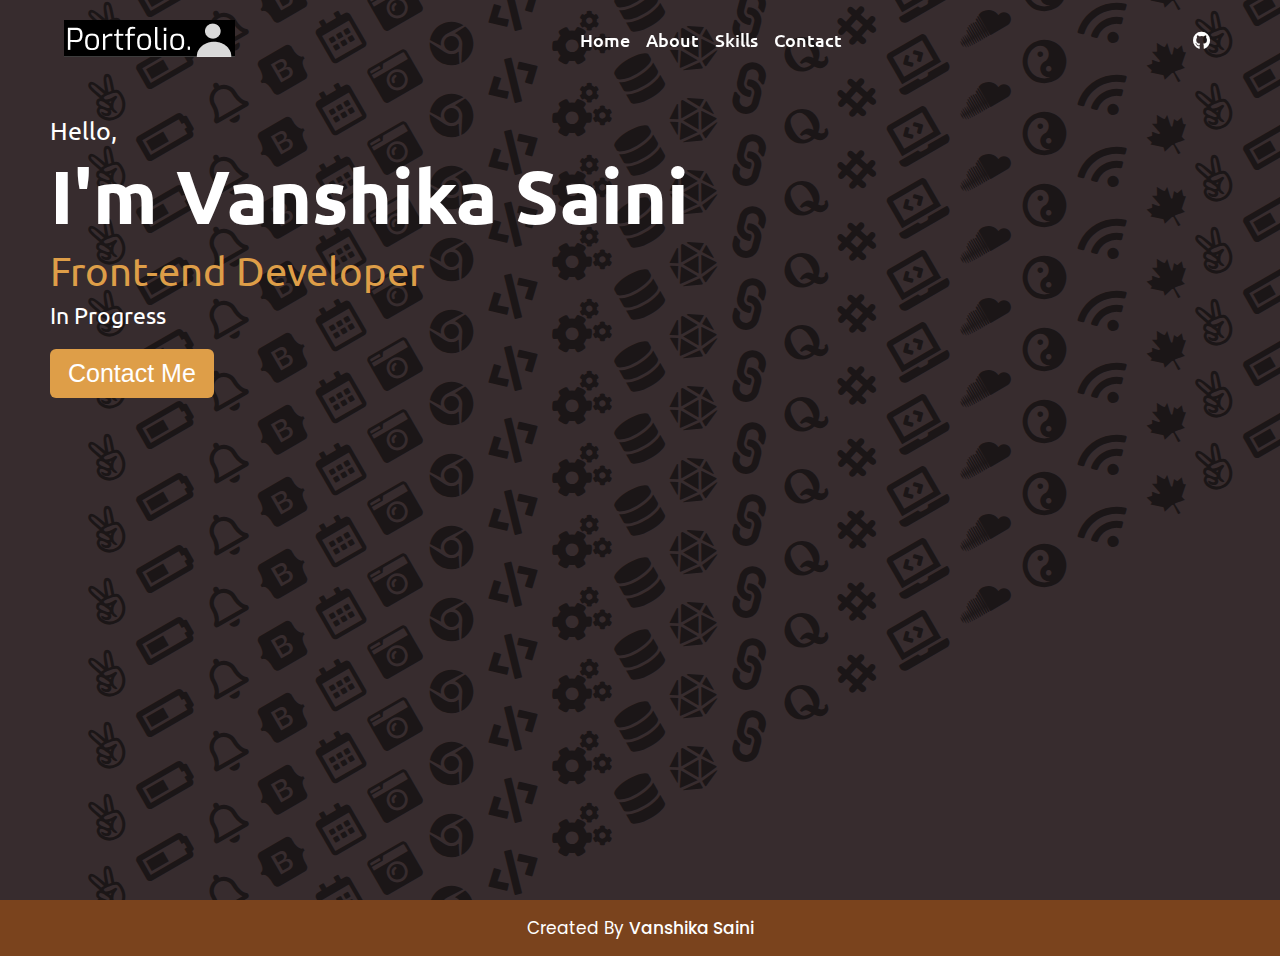
<file: index.html>
<!DOCTYPE html>

<head>
  <meta charset="UTF-8">
  <title> Portfolio</title>

  <!-- CSS -->
  <link rel="stylesheet" href="style.css">
  <link rel="stylesheet" href="bg.css">

  <!-- Fontawesome CDN Link -->
  <link rel="stylesheet" href="https://cdnjs.cloudflare.com/ajax/libs/font-awesome/5.15.2/css/all.min.css" />
  <meta name="viewport" content="width=device-width, initial-scale=1.0">

  <!-- Bootstrap CSS -->
  <link href="https://cdn.jsdelivr.net/npm/bootstrap@5.0.1/dist/css/bootstrap.min.css" rel="stylesheet"
    integrity="sha384-+0n0xVW2eSR5OomGNYDnhzAbDsOXxcvSN1TPprVMTNDbiYZCxYbOOl7+AMvyTG2x" crossorigin="anonymous">
	

</head>

<body>
  <!-- navgaition menu -->
  <nav>
    <div class="navibar">
      <div class="logo"><img src="Screenshot 2023-01-26 154848.png"></div>
      <ul class="menu">
        <li><a href="#home">Home</a></li>
        <li><a href="about.html">About</a></li>
        <li><a href="myskill.html">Skills</a></li>
        <li><a href="contact.html">Contact</a></li>
        <div class="cancel-btn">
          <i class="fas fa-times"></i>
        </div>
      </ul>
      <div class="media-icons">
        <a href="https://github.com/Vanshika-Saini" target="git"><i class="fab fa-github"></i></a>
      </div>
    </div>
    <div class="menu-btn">
      <i class="fas fa-bars"></i>
    </div>
  </nav>

  <!-- Home Section -->
  
  <section>
    <article class="home" id="home">
      <div class="home-content">
        <div class="text">
          <div class="text-one">Hello,</div>
          <div class="text-two">I'm Vanshika Saini</div>
          <div class="text-three">Front-end Developer</div>
          <div class="text-four">In Progress</div>
        </div>
        <div class="button">
          <button><a href="contact.html"> Contact Me</a></button>
        </div>
      </div>
    </article>
    <div class="bgrow">
        <div>
            <i class="fab fa-angellist"></i>
            <i class="fas fa-battery-half"></i>
            <i class="far fa-bell"></i>
            <i class="fab fa-bootstrap"></i>
            <i class="far fa-calendar-alt"></i>
            <i class="fas fa-camera-retro"></i>
            <i class="fab fa-chrome"></i>
            <i class="fas fa-code"></i>
            <i class="fas fa-cogs"></i>
            <i class="fas fa-database"></i>
            <i class="fas fa-dice-d20"></i>
            <i class="fas fa-link"></i>
            <i class="fab fa-quora"></i>
            <i class="fab fa-slack-hash"></i>
            <i class="fas fa-laptop-code"></i>
            <i class="fab fa-soundcloud"></i>
            <i class="fas fa-yin-yang"></i>
            <i class="fas fa-wifi"></i>
            <i class="fab fa-canadian-maple-leaf"></i>
        </div>
        <div>
            <i class="fab fa-angellist"></i>
            <i class="fas fa-battery-half"></i>
            <i class="far fa-bell"></i>
            <i class="fab fa-bootstrap"></i>
            <i class="far fa-calendar-alt"></i>
            <i class="fas fa-camera-retro"></i>
            <i class="fab fa-chrome"></i>
            <i class="fas fa-code"></i>
            <i class="fas fa-cogs"></i>
            <i class="fas fa-database"></i>
            <i class="fas fa-dice-d20"></i>
            <i class="fas fa-link"></i>
            <i class="fab fa-quora"></i>
            <i class="fab fa-slack-hash"></i>
            <i class="fas fa-laptop-code"></i>
            <i class="fab fa-soundcloud"></i>
            <i class="fas fa-yin-yang"></i>
            <i class="fas fa-wifi"></i>
            <i class="fab fa-canadian-maple-leaf"></i>
        </div>
    </div>
    <div class="bgrow">
        <div>
            <i class="fab fa-angellist"></i>
            <i class="fas fa-battery-half"></i>
            <i class="far fa-bell"></i>
            <i class="fab fa-bootstrap"></i>
            <i class="far fa-calendar-alt"></i>
            <i class="fas fa-camera-retro"></i>
            <i class="fab fa-chrome"></i>
            <i class="fas fa-code"></i>
            <i class="fas fa-cogs"></i>
            <i class="fas fa-database"></i>
            <i class="fas fa-dice-d20"></i>
            <i class="fas fa-link"></i>
            <i class="fab fa-quora"></i>
            <i class="fab fa-slack-hash"></i>
            <i class="fas fa-laptop-code"></i>
            <i class="fab fa-soundcloud"></i>
            <i class="fas fa-yin-yang"></i>
            <i class="fas fa-wifi"></i>
            <i class="fab fa-canadian-maple-leaf"></i>
        </div>
        <div>
            <i class="fab fa-angellist"></i>
            <i class="fas fa-battery-half"></i>
            <i class="far fa-bell"></i>
            <i class="fab fa-bootstrap"></i>
            <i class="far fa-calendar-alt"></i>
            <i class="fas fa-camera-retro"></i>
            <i class="fab fa-chrome"></i>
            <i class="fas fa-code"></i>
            <i class="fas fa-cogs"></i>
            <i class="fas fa-database"></i>
            <i class="fas fa-dice-d20"></i>
            <i class="fas fa-link"></i>
            <i class="fab fa-quora"></i>
            <i class="fab fa-slack-hash"></i>
            <i class="fas fa-laptop-code"></i>
            <i class="fab fa-soundcloud"></i>
            <i class="fas fa-yin-yang"></i>
            <i class="fas fa-wifi"></i>
            <i class="fab fa-canadian-maple-leaf"></i>
        </div>
    </div>
    <div class="bgrow">
        <div>
            <i class="fab fa-angellist"></i>
            <i class="fas fa-battery-half"></i>
            <i class="far fa-bell"></i>
            <i class="fab fa-bootstrap"></i>
            <i class="far fa-calendar-alt"></i>
            <i class="fas fa-camera-retro"></i>
            <i class="fab fa-chrome"></i>
            <i class="fas fa-code"></i>
            <i class="fas fa-cogs"></i>
            <i class="fas fa-database"></i>
            <i class="fas fa-dice-d20"></i>
            <i class="fas fa-link"></i>
            <i class="fab fa-quora"></i>
            <i class="fab fa-slack-hash"></i>
            <i class="fas fa-laptop-code"></i>
            <i class="fab fa-soundcloud"></i>
            <i class="fas fa-yin-yang"></i>
            <i class="fas fa-wifi"></i>
            <i class="fab fa-canadian-maple-leaf"></i>
        </div>
        <div>
            <i class="fab fa-angellist"></i>
            <i class="fas fa-battery-half"></i>
            <i class="far fa-bell"></i>
            <i class="fab fa-bootstrap"></i>
            <i class="far fa-calendar-alt"></i>
            <i class="fas fa-camera-retro"></i>
            <i class="fab fa-chrome"></i>
            <i class="fas fa-code"></i>
            <i class="fas fa-cogs"></i>
            <i class="fas fa-database"></i>
            <i class="fas fa-dice-d20"></i>
            <i class="fas fa-link"></i>
            <i class="fab fa-quora"></i>
            <i class="fab fa-slack-hash"></i>
            <i class="fas fa-laptop-code"></i>
            <i class="fab fa-soundcloud"></i>
            <i class="fas fa-yin-yang"></i>
            <i class="fas fa-wifi"></i>
            <i class="fab fa-canadian-maple-leaf"></i>
        </div>
    </div>
    <div class="bgrow">
        <div>
            <i class="fab fa-angellist"></i>
            <i class="fas fa-battery-half"></i>
            <i class="far fa-bell"></i>
            <i class="fab fa-bootstrap"></i>
            <i class="far fa-calendar-alt"></i>
            <i class="fas fa-camera-retro"></i>
            <i class="fab fa-chrome"></i>
            <i class="fas fa-code"></i>
            <i class="fas fa-cogs"></i>
            <i class="fas fa-database"></i>
            <i class="fas fa-dice-d20"></i>
            <i class="fas fa-link"></i>
            <i class="fab fa-quora"></i>
            <i class="fab fa-slack-hash"></i>
            <i class="fas fa-laptop-code"></i>
            <i class="fab fa-soundcloud"></i>
            <i class="fas fa-yin-yang"></i>
            <i class="fas fa-wifi"></i>
            <i class="fab fa-canadian-maple-leaf"></i>
        </div>
        <div>
            <i class="fab fa-angellist"></i>
            <i class="fas fa-battery-half"></i>
            <i class="far fa-bell"></i>
            <i class="fab fa-bootstrap"></i>
            <i class="far fa-calendar-alt"></i>
            <i class="fas fa-camera-retro"></i>
            <i class="fab fa-chrome"></i>
            <i class="fas fa-code"></i>
            <i class="fas fa-cogs"></i>
            <i class="fas fa-database"></i>
            <i class="fas fa-dice-d20"></i>
            <i class="fas fa-link"></i>
            <i class="fab fa-quora"></i>
            <i class="fab fa-slack-hash"></i>
            <i class="fas fa-laptop-code"></i>
            <i class="fab fa-soundcloud"></i>
            <i class="fas fa-yin-yang"></i>
            <i class="fas fa-wifi"></i>
            <i class="fab fa-canadian-maple-leaf"></i>
        </div>
    </div>
    <div class="bgrow">
        <div>
            <i class="fab fa-angellist"></i>
            <i class="fas fa-battery-half"></i>
            <i class="far fa-bell"></i>
            <i class="fab fa-bootstrap"></i>
            <i class="far fa-calendar-alt"></i>
            <i class="fas fa-camera-retro"></i>
            <i class="fab fa-chrome"></i>
            <i class="fas fa-code"></i>
            <i class="fas fa-cogs"></i>
            <i class="fas fa-database"></i>
            <i class="fas fa-dice-d20"></i>
            <i class="fas fa-link"></i>
            <i class="fab fa-quora"></i>
            <i class="fab fa-slack-hash"></i>
            <i class="fas fa-laptop-code"></i>
            <i class="fab fa-soundcloud"></i>
            <i class="fas fa-yin-yang"></i>
            <i class="fas fa-wifi"></i>
            <i class="fab fa-canadian-maple-leaf"></i>
        </div>
        <div>
            <i class="fab fa-angellist"></i>
            <i class="fas fa-battery-half"></i>
            <i class="far fa-bell"></i>
            <i class="fab fa-bootstrap"></i>
            <i class="far fa-calendar-alt"></i>
            <i class="fas fa-camera-retro"></i>
            <i class="fab fa-chrome"></i>
            <i class="fas fa-code"></i>
            <i class="fas fa-cogs"></i>
            <i class="fas fa-database"></i>
            <i class="fas fa-dice-d20"></i>
            <i class="fas fa-link"></i>
            <i class="fab fa-quora"></i>
            <i class="fab fa-slack-hash"></i>
            <i class="fas fa-laptop-code"></i>
            <i class="fab fa-soundcloud"></i>
            <i class="fas fa-yin-yang"></i>
            <i class="fas fa-wifi"></i>
            <i class="fab fa-canadian-maple-leaf"></i>
        </div>
    </div>
    <div class="bgrow">
        <div>
            <i class="fab fa-angellist"></i>
            <i class="fas fa-battery-half"></i>
            <i class="far fa-bell"></i>
            <i class="fab fa-bootstrap"></i>
            <i class="far fa-calendar-alt"></i>
            <i class="fas fa-camera-retro"></i>
            <i class="fab fa-chrome"></i>
            <i class="fas fa-code"></i>
            <i class="fas fa-cogs"></i>
            <i class="fas fa-database"></i>
            <i class="fas fa-dice-d20"></i>
            <i class="fas fa-link"></i>
            <i class="fab fa-quora"></i>
            <i class="fab fa-slack-hash"></i>
            <i class="fas fa-laptop-code"></i>
            <i class="fab fa-soundcloud"></i>
            <i class="fas fa-yin-yang"></i>
            <i class="fas fa-wifi"></i>
            <i class="fab fa-canadian-maple-leaf"></i>
        </div>
        <div>
            <i class="fab fa-angellist"></i>
            <i class="fas fa-battery-half"></i>
            <i class="far fa-bell"></i>
            <i class="fab fa-bootstrap"></i>
            <i class="far fa-calendar-alt"></i>
            <i class="fas fa-camera-retro"></i>
            <i class="fab fa-chrome"></i>
            <i class="fas fa-code"></i>
            <i class="fas fa-cogs"></i>
            <i class="fas fa-database"></i>
            <i class="fas fa-dice-d20"></i>
            <i class="fas fa-link"></i>
            <i class="fab fa-quora"></i>
            <i class="fab fa-slack-hash"></i>
            <i class="fas fa-laptop-code"></i>
            <i class="fab fa-soundcloud"></i>
            <i class="fas fa-yin-yang"></i>
            <i class="fas fa-wifi"></i>
            <i class="fab fa-canadian-maple-leaf"></i>
        </div>
    </div>
    <div class="bgrow">
        <div>
            <i class="fab fa-angellist"></i>
            <i class="fas fa-battery-half"></i>
            <i class="far fa-bell"></i>
            <i class="fab fa-bootstrap"></i>
            <i class="far fa-calendar-alt"></i>
            <i class="fas fa-camera-retro"></i>
            <i class="fab fa-chrome"></i>
            <i class="fas fa-code"></i>
            <i class="fas fa-cogs"></i>
            <i class="fas fa-database"></i>
            <i class="fas fa-dice-d20"></i>
            <i class="fas fa-link"></i>
            <i class="fab fa-quora"></i>
            <i class="fab fa-slack-hash"></i>
            <i class="fas fa-laptop-code"></i>
            <i class="fab fa-soundcloud"></i>
            <i class="fas fa-yin-yang"></i>
            <i class="fas fa-wifi"></i>
            <i class="fab fa-canadian-maple-leaf"></i>
        </div>
        <div>
            <i class="fab fa-angellist"></i>
            <i class="fas fa-battery-half"></i>
            <i class="far fa-bell"></i>
            <i class="fab fa-bootstrap"></i>
            <i class="far fa-calendar-alt"></i>
            <i class="fas fa-camera-retro"></i>
            <i class="fab fa-chrome"></i>
            <i class="fas fa-code"></i>
            <i class="fas fa-cogs"></i>
            <i class="fas fa-database"></i>
            <i class="fas fa-dice-d20"></i>
            <i class="fas fa-link"></i>
            <i class="fab fa-quora"></i>
            <i class="fab fa-slack-hash"></i>
            <i class="fas fa-laptop-code"></i>
            <i class="fab fa-soundcloud"></i>
            <i class="fas fa-yin-yang"></i>
            <i class="fas fa-wifi"></i>
            <i class="fab fa-canadian-maple-leaf"></i>
        </div>
    </div>
    <div class="bgrow">
        <div>
            <i class="fab fa-angellist"></i>
            <i class="fas fa-battery-half"></i>
            <i class="far fa-bell"></i>
            <i class="fab fa-bootstrap"></i>
            <i class="far fa-calendar-alt"></i>
            <i class="fas fa-camera-retro"></i>
            <i class="fab fa-chrome"></i>
            <i class="fas fa-code"></i>
            <i class="fas fa-cogs"></i>
            <i class="fas fa-database"></i>
            <i class="fas fa-dice-d20"></i>
            <i class="fas fa-link"></i>
            <i class="fab fa-quora"></i>
            <i class="fab fa-slack-hash"></i>
            <i class="fas fa-laptop-code"></i>
            <i class="fab fa-soundcloud"></i>
            <i class="fas fa-yin-yang"></i>
            <i class="fas fa-wifi"></i>
            <i class="fab fa-canadian-maple-leaf"></i>
        </div>
        <div>
            <i class="fab fa-angellist"></i>
            <i class="fas fa-battery-half"></i>
            <i class="far fa-bell"></i>
            <i class="fab fa-bootstrap"></i>
            <i class="far fa-calendar-alt"></i>
            <i class="fas fa-camera-retro"></i>
            <i class="fab fa-chrome"></i>
            <i class="fas fa-code"></i>
            <i class="fas fa-cogs"></i>
            <i class="fas fa-database"></i>
            <i class="fas fa-dice-d20"></i>
            <i class="fas fa-link"></i>
            <i class="fab fa-quora"></i>
            <i class="fab fa-slack-hash"></i>
            <i class="fas fa-laptop-code"></i>
            <i class="fab fa-soundcloud"></i>
            <i class="fas fa-yin-yang"></i>
            <i class="fas fa-wifi"></i>
            <i class="fab fa-canadian-maple-leaf"></i>
        </div>
    </div>
    <div class="bgrow">
        <div>
            <i class="fab fa-angellist"></i>
            <i class="fas fa-battery-half"></i>
            <i class="far fa-bell"></i>
            <i class="fab fa-bootstrap"></i>
            <i class="far fa-calendar-alt"></i>
            <i class="fas fa-camera-retro"></i>
            <i class="fab fa-chrome"></i>
            <i class="fas fa-code"></i>
            <i class="fas fa-cogs"></i>
            <i class="fas fa-database"></i>
            <i class="fas fa-dice-d20"></i>
            <i class="fas fa-link"></i>
            <i class="fab fa-quora"></i>
            <i class="fab fa-slack-hash"></i>
            <i class="fas fa-laptop-code"></i>
            <i class="fab fa-soundcloud"></i>
            <i class="fas fa-yin-yang"></i>
            <i class="fas fa-wifi"></i>
            <i class="fab fa-canadian-maple-leaf"></i>
        </div>
        <div>
            <i class="fab fa-angellist"></i>
            <i class="fas fa-battery-half"></i>
            <i class="far fa-bell"></i>
            <i class="fab fa-bootstrap"></i>
            <i class="far fa-calendar-alt"></i>
            <i class="fas fa-camera-retro"></i>
            <i class="fab fa-chrome"></i>
            <i class="fas fa-code"></i>
            <i class="fas fa-cogs"></i>
            <i class="fas fa-database"></i>
            <i class="fas fa-dice-d20"></i>
            <i class="fas fa-link"></i>
            <i class="fab fa-quora"></i>
            <i class="fab fa-slack-hash"></i>
            <i class="fas fa-laptop-code"></i>
            <i class="fab fa-soundcloud"></i>
            <i class="fas fa-yin-yang"></i>
            <i class="fas fa-wifi"></i>
            <i class="fab fa-canadian-maple-leaf"></i>
        </div>
    </div>
    <div class="bgrow">
        <div>
            <i class="fab fa-angellist"></i>
            <i class="fas fa-battery-half"></i>
            <i class="far fa-bell"></i>
            <i class="fab fa-bootstrap"></i>
            <i class="far fa-calendar-alt"></i>
            <i class="fas fa-camera-retro"></i>
            <i class="fab fa-chrome"></i>
            <i class="fas fa-code"></i>
            <i class="fas fa-cogs"></i>
            <i class="fas fa-database"></i>
            <i class="fas fa-dice-d20"></i>
            <i class="fas fa-link"></i>
            <i class="fab fa-quora"></i>
            <i class="fab fa-slack-hash"></i>
            <i class="fas fa-laptop-code"></i>
            <i class="fab fa-soundcloud"></i>
            <i class="fas fa-yin-yang"></i>
            <i class="fas fa-wifi"></i>
            <i class="fab fa-canadian-maple-leaf"></i>
        </div>
        <div>
            <i class="fab fa-angellist"></i>
            <i class="fas fa-battery-half"></i>
            <i class="far fa-bell"></i>
            <i class="fab fa-bootstrap"></i>
            <i class="far fa-calendar-alt"></i>
            <i class="fas fa-camera-retro"></i>
            <i class="fab fa-chrome"></i>
            <i class="fas fa-code"></i>
            <i class="fas fa-cogs"></i>
            <i class="fas fa-database"></i>
            <i class="fas fa-dice-d20"></i>
            <i class="fas fa-link"></i>
            <i class="fab fa-quora"></i>
            <i class="fab fa-slack-hash"></i>
            <i class="fas fa-laptop-code"></i>
            <i class="fab fa-soundcloud"></i>
            <i class="fas fa-yin-yang"></i>
            <i class="fas fa-wifi"></i>
            <i class="fab fa-canadian-maple-leaf"></i>
        </div>
    </div>
    <div class="bgrow">
        <div>
            <i class="fab fa-angellist"></i>
            <i class="fas fa-battery-half"></i>
            <i class="far fa-bell"></i>
            <i class="fab fa-bootstrap"></i>
            <i class="far fa-calendar-alt"></i>
            <i class="fas fa-camera-retro"></i>
            <i class="fab fa-chrome"></i>
            <i class="fas fa-code"></i>
            <i class="fas fa-cogs"></i>
            <i class="fas fa-database"></i>
            <i class="fas fa-dice-d20"></i>
            <i class="fas fa-link"></i>
            <i class="fab fa-quora"></i>
            <i class="fab fa-slack-hash"></i>
            <i class="fas fa-laptop-code"></i>
            <i class="fab fa-soundcloud"></i>
            <i class="fas fa-yin-yang"></i>
            <i class="fas fa-wifi"></i>
            <i class="fab fa-canadian-maple-leaf"></i>
        </div>
        <div>
            <i class="fab fa-angellist"></i>
            <i class="fas fa-battery-half"></i>
            <i class="far fa-bell"></i>
            <i class="fab fa-bootstrap"></i>
            <i class="far fa-calendar-alt"></i>
            <i class="fas fa-camera-retro"></i>
            <i class="fab fa-chrome"></i>
            <i class="fas fa-code"></i>
            <i class="fas fa-cogs"></i>
            <i class="fas fa-database"></i>
            <i class="fas fa-dice-d20"></i>
            <i class="fas fa-link"></i>
            <i class="fab fa-quora"></i>
            <i class="fab fa-slack-hash"></i>
            <i class="fas fa-laptop-code"></i>
            <i class="fab fa-soundcloud"></i>
            <i class="fas fa-yin-yang"></i>
            <i class="fas fa-wifi"></i>
            <i class="fab fa-canadian-maple-leaf"></i>
        </div>
    </div>
    <div class="bgrow">
        <div>
            <i class="fab fa-angellist"></i>
            <i class="fas fa-battery-half"></i>
            <i class="far fa-bell"></i>
            <i class="fab fa-bootstrap"></i>
            <i class="far fa-calendar-alt"></i>
            <i class="fas fa-camera-retro"></i>
            <i class="fab fa-chrome"></i>
            <i class="fas fa-code"></i>
            <i class="fas fa-cogs"></i>
            <i class="fas fa-database"></i>
            <i class="fas fa-dice-d20"></i>
            <i class="fas fa-link"></i>
            <i class="fab fa-quora"></i>
            <i class="fab fa-slack-hash"></i>
            <i class="fas fa-laptop-code"></i>
            <i class="fab fa-soundcloud"></i>
            <i class="fas fa-yin-yang"></i>
            <i class="fas fa-wifi"></i>
            <i class="fab fa-canadian-maple-leaf"></i>
        </div>
        <div>
            <i class="fab fa-angellist"></i>
            <i class="fas fa-battery-half"></i>
            <i class="far fa-bell"></i>
            <i class="fab fa-bootstrap"></i>
            <i class="far fa-calendar-alt"></i>
            <i class="fas fa-camera-retro"></i>
            <i class="fab fa-chrome"></i>
            <i class="fas fa-code"></i>
            <i class="fas fa-cogs"></i>
            <i class="fas fa-database"></i>
            <i class="fas fa-dice-d20"></i>
            <i class="fas fa-link"></i>
            <i class="fab fa-quora"></i>
            <i class="fab fa-slack-hash"></i>
            <i class="fas fa-laptop-code"></i>
            <i class="fab fa-soundcloud"></i>
            <i class="fas fa-yin-yang"></i>
            <i class="fas fa-wifi"></i>
            <i class="fab fa-canadian-maple-leaf"></i>
        </div>
    </div>
    <div class="bgrow">
        <div>
            <i class="fab fa-angellist"></i>
            <i class="fas fa-battery-half"></i>
            <i class="far fa-bell"></i>
            <i class="fab fa-bootstrap"></i>
            <i class="far fa-calendar-alt"></i>
            <i class="fas fa-camera-retro"></i>
            <i class="fab fa-chrome"></i>
            <i class="fas fa-code"></i>
            <i class="fas fa-cogs"></i>
            <i class="fas fa-database"></i>
            <i class="fas fa-dice-d20"></i>
            <i class="fas fa-link"></i>
            <i class="fab fa-quora"></i>
            <i class="fab fa-slack-hash"></i>
            <i class="fas fa-laptop-code"></i>
            <i class="fab fa-soundcloud"></i>
            <i class="fas fa-yin-yang"></i>
            <i class="fas fa-wifi"></i>
            <i class="fab fa-canadian-maple-leaf"></i>
        </div>
        <div>
            <i class="fab fa-angellist"></i>
            <i class="fas fa-battery-half"></i>
            <i class="far fa-bell"></i>
            <i class="fab fa-bootstrap"></i>
            <i class="far fa-calendar-alt"></i>
            <i class="fas fa-camera-retro"></i>
            <i class="fab fa-chrome"></i>
            <i class="fas fa-code"></i>
            <i class="fas fa-cogs"></i>
            <i class="fas fa-database"></i>
            <i class="fas fa-dice-d20"></i>
            <i class="fas fa-link"></i>
            <i class="fab fa-quora"></i>
            <i class="fab fa-slack-hash"></i>
            <i class="fas fa-laptop-code"></i>
            <i class="fab fa-soundcloud"></i>
            <i class="fas fa-yin-yang"></i>
            <i class="fas fa-wifi"></i>
            <i class="fab fa-canadian-maple-leaf"></i>
        </div>
    </div>
    <div class="bgrow">
        <div>
            <i class="fab fa-angellist"></i>
            <i class="fas fa-battery-half"></i>
            <i class="far fa-bell"></i>
            <i class="fab fa-bootstrap"></i>
            <i class="far fa-calendar-alt"></i>
            <i class="fas fa-camera-retro"></i>
            <i class="fab fa-chrome"></i>
            <i class="fas fa-code"></i>
            <i class="fas fa-cogs"></i>
            <i class="fas fa-database"></i>
            <i class="fas fa-dice-d20"></i>
            <i class="fas fa-link"></i>
            <i class="fab fa-quora"></i>
            <i class="fab fa-slack-hash"></i>
            <i class="fas fa-laptop-code"></i>
            <i class="fab fa-soundcloud"></i>
            <i class="fas fa-yin-yang"></i>
            <i class="fas fa-wifi"></i>
            <i class="fab fa-canadian-maple-leaf"></i>
        </div>
        <div>
            <i class="fab fa-angellist"></i>
            <i class="fas fa-battery-half"></i>
            <i class="far fa-bell"></i>
            <i class="fab fa-bootstrap"></i>
            <i class="far fa-calendar-alt"></i>
            <i class="fas fa-camera-retro"></i>
            <i class="fab fa-chrome"></i>
            <i class="fas fa-code"></i>
            <i class="fas fa-cogs"></i>
            <i class="fas fa-database"></i>
            <i class="fas fa-dice-d20"></i>
            <i class="fas fa-link"></i>
            <i class="fab fa-quora"></i>
            <i class="fab fa-slack-hash"></i>
            <i class="fas fa-laptop-code"></i>
            <i class="fab fa-soundcloud"></i>
            <i class="fas fa-yin-yang"></i>
            <i class="fas fa-wifi"></i>
            <i class="fab fa-canadian-maple-leaf"></i>
        </div>
    </div>
    <div class="bgrow">
        <div>
            <i class="fab fa-angellist"></i>
            <i class="fas fa-battery-half"></i>
            <i class="far fa-bell"></i>
            <i class="fab fa-bootstrap"></i>
            <i class="far fa-calendar-alt"></i>
            <i class="fas fa-camera-retro"></i>
            <i class="fab fa-chrome"></i>
            <i class="fas fa-code"></i>
            <i class="fas fa-cogs"></i>
            <i class="fas fa-database"></i>
            <i class="fas fa-dice-d20"></i>
            <i class="fas fa-link"></i>
            <i class="fab fa-quora"></i>
            <i class="fab fa-slack-hash"></i>
            <i class="fas fa-laptop-code"></i>
            <i class="fab fa-soundcloud"></i>
            <i class="fas fa-yin-yang"></i>
            <i class="fas fa-wifi"></i>
            <i class="fab fa-canadian-maple-leaf"></i>
        </div>
        <div>
            <i class="fab fa-angellist"></i>
            <i class="fas fa-battery-half"></i>
            <i class="far fa-bell"></i>
            <i class="fab fa-bootstrap"></i>
            <i class="far fa-calendar-alt"></i>
            <i class="fas fa-camera-retro"></i>
            <i class="fab fa-chrome"></i>
            <i class="fas fa-code"></i>
            <i class="fas fa-cogs"></i>
            <i class="fas fa-database"></i>
            <i class="fas fa-dice-d20"></i>
            <i class="fas fa-link"></i>
            <i class="fab fa-quora"></i>
            <i class="fab fa-slack-hash"></i>
            <i class="fas fa-laptop-code"></i>
            <i class="fab fa-soundcloud"></i>
            <i class="fas fa-yin-yang"></i>
            <i class="fas fa-wifi"></i>
            <i class="fab fa-canadian-maple-leaf"></i>
        </div>
    </div>
    <div class="bgrow">
        <div>
            <i class="fab fa-angellist"></i>
            <i class="fas fa-battery-half"></i>
            <i class="far fa-bell"></i>
            <i class="fab fa-bootstrap"></i>
            <i class="far fa-calendar-alt"></i>
            <i class="fas fa-camera-retro"></i>
            <i class="fab fa-chrome"></i>
            <i class="fas fa-code"></i>
            <i class="fas fa-cogs"></i>
            <i class="fas fa-database"></i>
            <i class="fas fa-dice-d20"></i>
            <i class="fas fa-link"></i>
            <i class="fab fa-quora"></i>
            <i class="fab fa-slack-hash"></i>
            <i class="fas fa-laptop-code"></i>
            <i class="fab fa-soundcloud"></i>
            <i class="fas fa-yin-yang"></i>
            <i class="fas fa-wifi"></i>
            <i class="fab fa-canadian-maple-leaf"></i>
        </div>
        <div>
            <i class="fab fa-angellist"></i>
            <i class="fas fa-battery-half"></i>
            <i class="far fa-bell"></i>
            <i class="fab fa-bootstrap"></i>
            <i class="far fa-calendar-alt"></i>
            <i class="fas fa-camera-retro"></i>
            <i class="fab fa-chrome"></i>
            <i class="fas fa-code"></i>
            <i class="fas fa-cogs"></i>
            <i class="fas fa-database"></i>
            <i class="fas fa-dice-d20"></i>
            <i class="fas fa-link"></i>
            <i class="fab fa-quora"></i>
            <i class="fab fa-slack-hash"></i>
            <i class="fas fa-laptop-code"></i>
            <i class="fab fa-soundcloud"></i>
            <i class="fas fa-yin-yang"></i>
            <i class="fas fa-wifi"></i>
            <i class="fab fa-canadian-maple-leaf"></i>
        </div>
    </div>
    <div class="bgrow">
        <div>
            <i class="fab fa-angellist"></i>
            <i class="fas fa-battery-half"></i>
            <i class="far fa-bell"></i>
            <i class="fab fa-bootstrap"></i>
            <i class="far fa-calendar-alt"></i>
            <i class="fas fa-camera-retro"></i>
            <i class="fab fa-chrome"></i>
            <i class="fas fa-code"></i>
            <i class="fas fa-cogs"></i>
            <i class="fas fa-database"></i>
            <i class="fas fa-dice-d20"></i>
            <i class="fas fa-link"></i>
            <i class="fab fa-quora"></i>
            <i class="fab fa-slack-hash"></i>
            <i class="fas fa-laptop-code"></i>
            <i class="fab fa-soundcloud"></i>
            <i class="fas fa-yin-yang"></i>
            <i class="fas fa-wifi"></i>
            <i class="fab fa-canadian-maple-leaf"></i>
        </div>
        <div>
            <i class="fab fa-angellist"></i>
            <i class="fas fa-battery-half"></i>
            <i class="far fa-bell"></i>
            <i class="fab fa-bootstrap"></i>
            <i class="far fa-calendar-alt"></i>
            <i class="fas fa-camera-retro"></i>
            <i class="fab fa-chrome"></i>
            <i class="fas fa-code"></i>
            <i class="fas fa-cogs"></i>
            <i class="fas fa-database"></i>
            <i class="fas fa-dice-d20"></i>
            <i class="fas fa-link"></i>
            <i class="fab fa-quora"></i>
            <i class="fab fa-slack-hash"></i>
            <i class="fas fa-laptop-code"></i>
            <i class="fab fa-soundcloud"></i>
            <i class="fas fa-yin-yang"></i>
            <i class="fas fa-wifi"></i>
            <i class="fab fa-canadian-maple-leaf"></i>
        </div>
    </div>
    <div class="bgrow">
        <div>
            <i class="fab fa-angellist"></i>
            <i class="fas fa-battery-half"></i>
            <i class="far fa-bell"></i>
            <i class="fab fa-bootstrap"></i>
            <i class="far fa-calendar-alt"></i>
            <i class="fas fa-camera-retro"></i>
            <i class="fab fa-chrome"></i>
            <i class="fas fa-code"></i>
            <i class="fas fa-cogs"></i>
            <i class="fas fa-database"></i>
            <i class="fas fa-dice-d20"></i>
            <i class="fas fa-link"></i>
            <i class="fab fa-quora"></i>
            <i class="fab fa-slack-hash"></i>
            <i class="fas fa-laptop-code"></i>
            <i class="fab fa-soundcloud"></i>
            <i class="fas fa-yin-yang"></i>
            <i class="fas fa-wifi"></i>
            <i class="fab fa-canadian-maple-leaf"></i>
        </div>
        <div>
            <i class="fab fa-angellist"></i>
            <i class="fas fa-battery-half"></i>
            <i class="far fa-bell"></i>
            <i class="fab fa-bootstrap"></i>
            <i class="far fa-calendar-alt"></i>
            <i class="fas fa-camera-retro"></i>
            <i class="fab fa-chrome"></i>
            <i class="fas fa-code"></i>
            <i class="fas fa-cogs"></i>
            <i class="fas fa-database"></i>
            <i class="fas fa-dice-d20"></i>
            <i class="fas fa-link"></i>
            <i class="fab fa-quora"></i>
            <i class="fab fa-slack-hash"></i>
            <i class="fas fa-laptop-code"></i>
            <i class="fab fa-soundcloud"></i>
            <i class="fas fa-yin-yang"></i>
            <i class="fas fa-wifi"></i>
            <i class="fab fa-canadian-maple-leaf"></i>
        </div>
    </div>
    <div class="bgrow">
        <div>
            <i class="fab fa-angellist"></i>
            <i class="fas fa-battery-half"></i>
            <i class="far fa-bell"></i>
            <i class="fab fa-bootstrap"></i>
            <i class="far fa-calendar-alt"></i>
            <i class="fas fa-camera-retro"></i>
            <i class="fab fa-chrome"></i>
            <i class="fas fa-code"></i>
            <i class="fas fa-cogs"></i>
            <i class="fas fa-database"></i>
            <i class="fas fa-dice-d20"></i>
            <i class="fas fa-link"></i>
            <i class="fab fa-quora"></i>
            <i class="fab fa-slack-hash"></i>
            <i class="fas fa-laptop-code"></i>
            <i class="fab fa-soundcloud"></i>
            <i class="fas fa-yin-yang"></i>
            <i class="fas fa-wifi"></i>
            <i class="fab fa-canadian-maple-leaf"></i>
        </div>
        <div>
            <i class="fab fa-angellist"></i>
            <i class="fas fa-battery-half"></i>
            <i class="far fa-bell"></i>
            <i class="fab fa-bootstrap"></i>
            <i class="far fa-calendar-alt"></i>
            <i class="fas fa-camera-retro"></i>
            <i class="fab fa-chrome"></i>
            <i class="fas fa-code"></i>
            <i class="fas fa-cogs"></i>
            <i class="fas fa-database"></i>
            <i class="fas fa-dice-d20"></i>
            <i class="fas fa-link"></i>
            <i class="fab fa-quora"></i>
            <i class="fab fa-slack-hash"></i>
            <i class="fas fa-laptop-code"></i>
            <i class="fab fa-soundcloud"></i>
            <i class="fas fa-yin-yang"></i>
            <i class="fas fa-wifi"></i>
            <i class="fab fa-canadian-maple-leaf"></i>
        </div>
    </div>
    <div class="bgrow">
        <div>
            <i class="fab fa-angellist"></i>
            <i class="fas fa-battery-half"></i>
            <i class="far fa-bell"></i>
            <i class="fab fa-bootstrap"></i>
            <i class="far fa-calendar-alt"></i>
            <i class="fas fa-camera-retro"></i>
            <i class="fab fa-chrome"></i>
            <i class="fas fa-code"></i>
            <i class="fas fa-cogs"></i>
            <i class="fas fa-database"></i>
            <i class="fas fa-dice-d20"></i>
            <i class="fas fa-link"></i>
            <i class="fab fa-quora"></i>
            <i class="fab fa-slack-hash"></i>
            <i class="fas fa-laptop-code"></i>
            <i class="fab fa-soundcloud"></i>
            <i class="fas fa-yin-yang"></i>
            <i class="fas fa-wifi"></i>
            <i class="fab fa-canadian-maple-leaf"></i>
        </div>
        <div>
            <i class="fab fa-angellist"></i>
            <i class="fas fa-battery-half"></i>
            <i class="far fa-bell"></i>
            <i class="fab fa-bootstrap"></i>
            <i class="far fa-calendar-alt"></i>
            <i class="fas fa-camera-retro"></i>
            <i class="fab fa-chrome"></i>
            <i class="fas fa-code"></i>
            <i class="fas fa-cogs"></i>
            <i class="fas fa-database"></i>
            <i class="fas fa-dice-d20"></i>
            <i class="fas fa-link"></i>
            <i class="fab fa-quora"></i>
            <i class="fab fa-slack-hash"></i>
            <i class="fas fa-laptop-code"></i>
            <i class="fab fa-soundcloud"></i>
            <i class="fas fa-yin-yang"></i>
            <i class="fas fa-wifi"></i>
            <i class="fab fa-canadian-maple-leaf"></i>
        </div>
    </div>
    <div class="bgrow">
        <div>
             <i class="fab fa-angellist"></i>
             <i class="fas fa-battery-half"></i>
             <i class="far fa-bell"></i>
             <i class="fab fa-bootstrap"></i>
             <i class="far fa-calendar-alt"></i>
             <i class="fas fa-camera-retro"></i>
             <i class="fab fa-chrome"></i>
             <i class="fas fa-code"></i>
             <i class="fas fa-cogs"></i>
             <i class="fas fa-database"></i>
             <i class="fas fa-dice-d20"></i>
             <i class="fas fa-link"></i>
             <i class="fab fa-quora"></i>
             <i class="fab fa-slack-hash"></i>
             <i class="fas fa-laptop-code"></i>
             <i class="fab fa-soundcloud"></i>
             <i class="fas fa-yin-yang"></i>
             <i class="fas fa-wifi"></i>
             <i class="fab fa-canadian-maple-leaf"></i>
         </div>
         <div>
             <i class="fab fa-angellist"></i>
             <i class="fas fa-battery-half"></i>
             <i class="far fa-bell"></i>
             <i class="fab fa-bootstrap"></i>
             <i class="far fa-calendar-alt"></i>
             <i class="fas fa-camera-retro"></i>
             <i class="fab fa-chrome"></i>
             <i class="fas fa-code"></i>
             <i class="fas fa-cogs"></i>
             <i class="fas fa-database"></i>
             <i class="fas fa-dice-d20"></i>
             <i class="fas fa-link"></i>
             <i class="fab fa-quora"></i>
             <i class="fab fa-slack-hash"></i>
             <i class="fas fa-laptop-code"></i>
             <i class="fab fa-soundcloud"></i>
             <i class="fas fa-yin-yang"></i>
             <i class="fas fa-wifi"></i>
             <i class="fab fa-canadian-maple-leaf"></i>
         </div>
    </div>
    <div class="bgrow">
        <div>
             <i class="fab fa-angellist"></i>
             <i class="fas fa-battery-half"></i>
             <i class="far fa-bell"></i>
             <i class="fab fa-bootstrap"></i>
             <i class="far fa-calendar-alt"></i>
             <i class="fas fa-camera-retro"></i>
             <i class="fab fa-chrome"></i>
             <i class="fas fa-code"></i>
             <i class="fas fa-cogs"></i>
             <i class="fas fa-database"></i>
             <i class="fas fa-dice-d20"></i>
             <i class="fas fa-link"></i>
             <i class="fab fa-quora"></i>
             <i class="fab fa-slack-hash"></i>
             <i class="fas fa-laptop-code"></i>
             <i class="fab fa-soundcloud"></i>
             <i class="fas fa-yin-yang"></i>
             <i class="fas fa-wifi"></i>
             <i class="fab fa-canadian-maple-leaf"></i>
         </div>
         <div>
             <i class="fab fa-angellist"></i>
             <i class="fas fa-battery-half"></i>
             <i class="far fa-bell"></i>
             <i class="fab fa-bootstrap"></i>
             <i class="far fa-calendar-alt"></i>
             <i class="fas fa-camera-retro"></i>
             <i class="fab fa-chrome"></i>
             <i class="fas fa-code"></i>
             <i class="fas fa-cogs"></i>
             <i class="fas fa-database"></i>
             <i class="fas fa-dice-d20"></i>
             <i class="fas fa-link"></i>
             <i class="fab fa-quora"></i>
             <i class="fab fa-slack-hash"></i>
             <i class="fas fa-laptop-code"></i>
             <i class="fab fa-soundcloud"></i>
             <i class="fas fa-yin-yang"></i>
             <i class="fas fa-wifi"></i>
             <i class="fab fa-canadian-maple-leaf"></i>
         </div>
    </div>
    <div class="bgrow">
        <div>
             <i class="fab fa-angellist"></i>
             <i class="fas fa-battery-half"></i>
             <i class="far fa-bell"></i>
             <i class="fab fa-bootstrap"></i>
             <i class="far fa-calendar-alt"></i>
             <i class="fas fa-camera-retro"></i>
             <i class="fab fa-chrome"></i>
             <i class="fas fa-code"></i>
             <i class="fas fa-cogs"></i>
             <i class="fas fa-database"></i>
             <i class="fas fa-dice-d20"></i>
             <i class="fas fa-link"></i>
             <i class="fab fa-quora"></i>
             <i class="fab fa-slack-hash"></i>
             <i class="fas fa-laptop-code"></i>
             <i class="fab fa-soundcloud"></i>
             <i class="fas fa-yin-yang"></i>
             <i class="fas fa-wifi"></i>
             <i class="fab fa-canadian-maple-leaf"></i>
         </div>
         <div>
             <i class="fab fa-angellist"></i>
             <i class="fas fa-battery-half"></i>
             <i class="far fa-bell"></i>
             <i class="fab fa-bootstrap"></i>
             <i class="far fa-calendar-alt"></i>
             <i class="fas fa-camera-retro"></i>
             <i class="fab fa-chrome"></i>
             <i class="fas fa-code"></i>
             <i class="fas fa-cogs"></i>
             <i class="fas fa-database"></i>
             <i class="fas fa-dice-d20"></i>
             <i class="fas fa-link"></i>
             <i class="fab fa-quora"></i>
             <i class="fab fa-slack-hash"></i>
             <i class="fas fa-laptop-code"></i>
             <i class="fab fa-soundcloud"></i>
             <i class="fas fa-yin-yang"></i>
             <i class="fas fa-wifi"></i>
             <i class="fab fa-canadian-maple-leaf"></i>
         </div>
    </div>
    <div class="bgrow">
        <div>
             <i class="fab fa-angellist"></i>
             <i class="fas fa-battery-half"></i>
             <i class="far fa-bell"></i>
             <i class="fab fa-bootstrap"></i>
             <i class="far fa-calendar-alt"></i>
             <i class="fas fa-camera-retro"></i>
             <i class="fab fa-chrome"></i>
             <i class="fas fa-code"></i>
             <i class="fas fa-cogs"></i>
             <i class="fas fa-database"></i>
             <i class="fas fa-dice-d20"></i>
             <i class="fas fa-link"></i>
             <i class="fab fa-quora"></i>
             <i class="fab fa-slack-hash"></i>
             <i class="fas fa-laptop-code"></i>
             <i class="fab fa-soundcloud"></i>
             <i class="fas fa-yin-yang"></i>
             <i class="fas fa-wifi"></i>
             <i class="fab fa-canadian-maple-leaf"></i>
         </div>
         <div>
             <i class="fab fa-angellist"></i>
             <i class="fas fa-battery-half"></i>
             <i class="far fa-bell"></i>
             <i class="fab fa-bootstrap"></i>
             <i class="far fa-calendar-alt"></i>
             <i class="fas fa-camera-retro"></i>
             <i class="fab fa-chrome"></i>
             <i class="fas fa-code"></i>
             <i class="fas fa-cogs"></i>
             <i class="fas fa-database"></i>
             <i class="fas fa-dice-d20"></i>
             <i class="fas fa-link"></i>
             <i class="fab fa-quora"></i>
             <i class="fab fa-slack-hash"></i>
             <i class="fas fa-laptop-code"></i>
             <i class="fab fa-soundcloud"></i>
             <i class="fas fa-yin-yang"></i>
             <i class="fas fa-wifi"></i>
             <i class="fab fa-canadian-maple-leaf"></i>
         </div>
    </div>
    <div class="bgrow">
        <div>
             <i class="fab fa-angellist"></i>
             <i class="fas fa-battery-half"></i>
             <i class="far fa-bell"></i>
             <i class="fab fa-bootstrap"></i>
             <i class="far fa-calendar-alt"></i>
             <i class="fas fa-camera-retro"></i>
             <i class="fab fa-chrome"></i>
             <i class="fas fa-code"></i>
             <i class="fas fa-cogs"></i>
             <i class="fas fa-database"></i>
             <i class="fas fa-dice-d20"></i>
             <i class="fas fa-link"></i>
             <i class="fab fa-quora"></i>
             <i class="fab fa-slack-hash"></i>
             <i class="fas fa-laptop-code"></i>
             <i class="fab fa-soundcloud"></i>
             <i class="fas fa-yin-yang"></i>
             <i class="fas fa-wifi"></i>
             <i class="fab fa-canadian-maple-leaf"></i>
         </div>
         <div>
             <i class="fab fa-angellist"></i>
             <i class="fas fa-battery-half"></i>
             <i class="far fa-bell"></i>
             <i class="fab fa-bootstrap"></i>
             <i class="far fa-calendar-alt"></i>
             <i class="fas fa-camera-retro"></i>
             <i class="fab fa-chrome"></i>
             <i class="fas fa-code"></i>
             <i class="fas fa-cogs"></i>
             <i class="fas fa-database"></i>
             <i class="fas fa-dice-d20"></i>
             <i class="fas fa-link"></i>
             <i class="fab fa-quora"></i>
             <i class="fab fa-slack-hash"></i>
             <i class="fas fa-laptop-code"></i>
             <i class="fab fa-soundcloud"></i>
             <i class="fas fa-yin-yang"></i>
             <i class="fas fa-wifi"></i>
             <i class="fab fa-canadian-maple-leaf"></i>
         </div>
    </div>
</section>




  <!-- Footer Section-->
  <footer>
    <div class="text">
      <span>Created By <a href="#">Vanshika Saini</a></span>
    </div>
  </footer>

  <!-- JavaScript -->
  <script src="script.js"></script>

  
  <script src="https://cdn.jsdelivr.net/npm/bootstrap@5.0.1/dist/js/bootstrap.bundle.min.js"
    integrity="sha384-gtEjrD/SeCtmISkJkNUaaKMoLD0//ElJ19smozuHV6z3Iehds+3Ulb9Bn9Plx0x4"
    crossorigin="anonymous"></script>

  <script src="https://cdn.jsdelivr.net/npm/@popperjs/core@2.9.2/dist/umd/popper.min.js"
    integrity="sha384-IQsoLXl5PILFhosVNubq5LC7Qb9DXgDA9i+tQ8Zj3iwWAwPtgFTxbJ8NT4GN1R8p"
    crossorigin="anonymous"></script>
  <script src="https://cdn.jsdelivr.net/npm/bootstrap@5.0.1/dist/js/bootstrap.min.js"
    integrity="sha384-Atwg2Pkwv9vp0ygtn1JAojH0nYbwNJLPhwyoVbhoPwBhjQPR5VtM2+xf0Uwh9KtT"
    crossorigin="anonymous"></script>
</body>

</html>
</file>
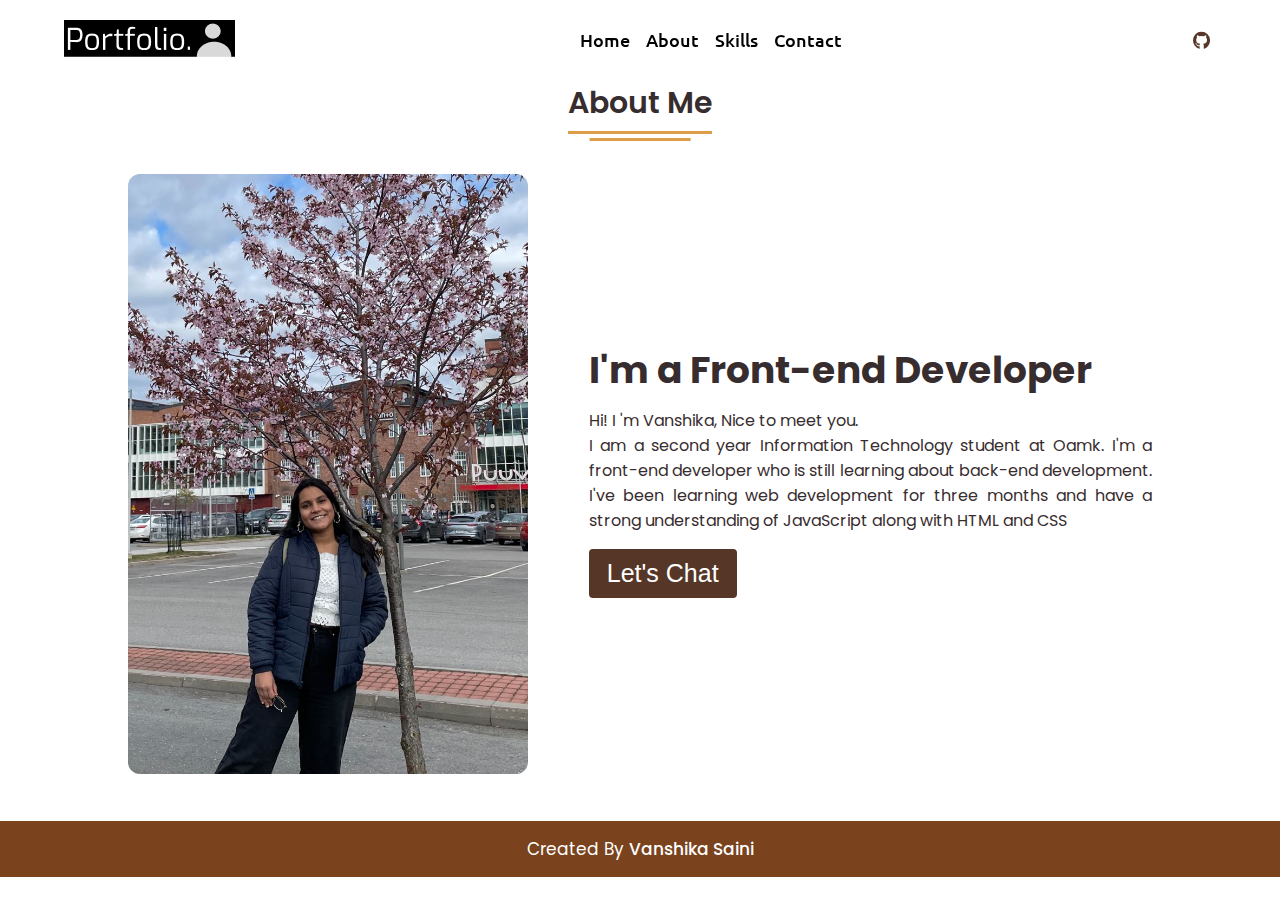
<file: about.html>
<!DOCTYPE html>
<html lang="en">
<head>
  <meta charset="UTF-8">
  <meta http-equiv="X-UA-Compatible" content="IE=edge">
  <meta name="viewport" content="width=device-width, initial-scale=1.0">
  <link rel="stylesheet" type="text/css" href="about.css" />
  <title>About Me</title>
  <!-- Fontawesome CDN Link -->
  <link rel="stylesheet" href="https://cdnjs.cloudflare.com/ajax/libs/font-awesome/5.15.2/css/all.min.css" />
  <meta name="viewport" content="width=device-width, initial-scale=1.0">

  <!-- Bootstrap CSS -->
  <link href="https://cdn.jsdelivr.net/npm/bootstrap@5.0.1/dist/css/bootstrap.min.css" rel="stylesheet"
    integrity="sha384-+0n0xVW2eSR5OomGNYDnhzAbDsOXxcvSN1TPprVMTNDbiYZCxYbOOl7+AMvyTG2x" crossorigin="anonymous">
</head>
<body>

    <!-- navgaition menu -->
    <nav>
      <div class="navibar">
        <div class="logo"><img src="Screenshot 2023-01-26 154848.png"></div>
        <ul class="menu">
          <li><a href="index.html">Home</a></li>
          <li><a href="about.html">About</a></li>
          <li><a href="myskill.html">Skills</a></li>
          <li><a href="contact.html">Contact</a></li>
          <div class="cancel-btn">
            <i class="fas fa-times"></i>
          </div>
        </ul>
        <div class="media-icons">
          <a href="https://github.com/Vanshika-Saini" target="git"><i class="fab fa-github"></i></a>
        </div>
      </div>
      <div class="menu-btn">
        <i class="fas fa-bars"></i>
      </div>
    </nav>

    <!-- About Section-->
    <article class="about" id="about">
      <div class="content">
        <div class="title"><span>About Me</span></div>
        <div class="about-details">
          <div class="left">
            <img src="about.jpg" alt="">
          </div>
          <div class="right">
            <div class="topic"><h2>I'm a Front-end Developer</h2></div>
            <p>Hi! I 'm Vanshika, Nice to meet you. <br> I am a second year Information Technology student at Oamk. I'm a front-end developer
              who is still learning about back-end development. I've been learning web development for three months and
              have a strong understanding of JavaScript along with HTML and CSS</p>
            <div class="button">
              <button>Let's Chat</button>
            </div>
          </div>
        </div>
      </div>
    </article>

      <!-- Footer Section-->
  <footer>
    <div class="text">
      <span>Created By <a href="#">Vanshika Saini</a></span>
    </div>
  </footer>

  <!-- JavaScript -->
  <script src="script.js"></script>

  <!-- Option 1: Bootstrap Bundle with Popper -->
  <script src="https://cdn.jsdelivr.net/npm/bootstrap@5.0.1/dist/js/bootstrap.bundle.min.js"
    integrity="sha384-gtEjrD/SeCtmISkJkNUaaKMoLD0//ElJ19smozuHV6z3Iehds+3Ulb9Bn9Plx0x4"
    crossorigin="anonymous"></script>
  <!-- Option 2: Separate Popper and Bootstrap JS -->
  <script src="https://cdn.jsdelivr.net/npm/@popperjs/core@2.9.2/dist/umd/popper.min.js"
    integrity="sha384-IQsoLXl5PILFhosVNubq5LC7Qb9DXgDA9i+tQ8Zj3iwWAwPtgFTxbJ8NT4GN1R8p"
    crossorigin="anonymous"></script>
  <script src="https://cdn.jsdelivr.net/npm/bootstrap@5.0.1/dist/js/bootstrap.min.js"
    integrity="sha384-Atwg2Pkwv9vp0ygtn1JAojH0nYbwNJLPhwyoVbhoPwBhjQPR5VtM2+xf0Uwh9KtT"
    crossorigin="anonymous"></script>
  
</body>
</html>
</file>
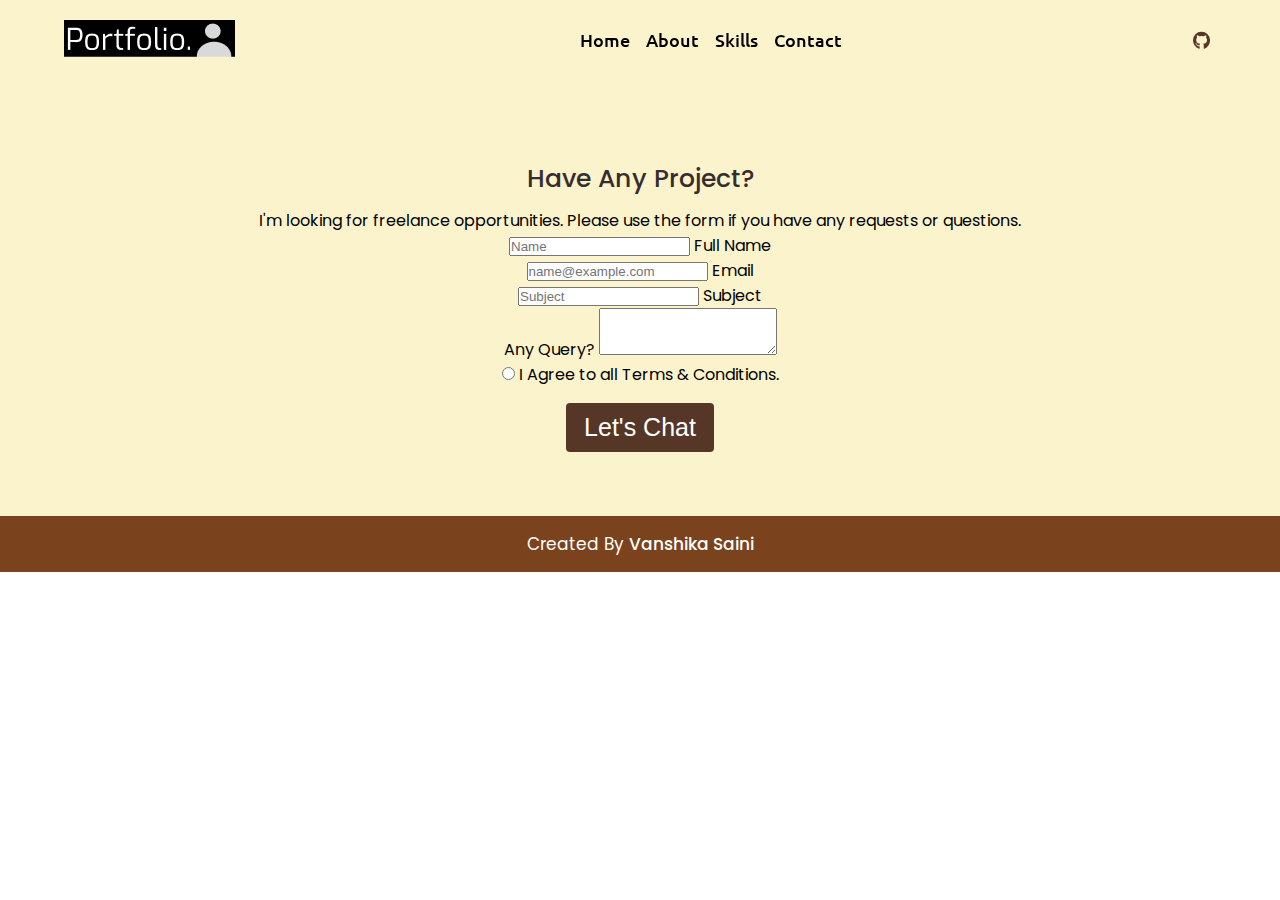
<file: contact.html>
<!DOCTYPE html>
<html lang="en">
<head>
    <meta charset="UTF-8">
    <meta http-equiv="X-UA-Compatible" content="IE=edge">
    <meta name="viewport" content="width=device-width, initial-scale=1.0">
    <link rel="stylesheet" type="text/css" href="contact.css" />
    <title>Contact Me</title>
 
  <!-- Fontawesome CDN Link -->
  <link rel="stylesheet" href="https://cdnjs.cloudflare.com/ajax/libs/font-awesome/5.15.2/css/all.min.css" />
  <meta name="viewport" content="width=device-width, initial-scale=1.0">

  <!-- Bootstrap CSS -->
  <link href="https://cdn.jsdelivr.net/npm/bootstrap@5.0.1/dist/css/bootstrap.min.css" rel="stylesheet"
    integrity="sha384-+0n0xVW2eSR5OomGNYDnhzAbDsOXxcvSN1TPprVMTNDbiYZCxYbOOl7+AMvyTG2x" crossorigin="anonymous">
	
</head>


<body>

      <!-- navgaition menu -->
  <nav>
    <div class="navibar">
      <div class="logo"><img src="Screenshot 2023-01-26 154848.png"></div>
      <ul class="menu" >
        <li><a href="index.html">Home</a></li>
        <li><a href="about.html">About</a></li>
        <li><a href="myskill.html">Skills</a></li>
        <li><a href="contact.html">Contact</a></li>
        <div class="cancel-btn">
          <i class="fas fa-times"></i>
        </div>
      </ul>
      <div class="media-icons">
        <a href="https://github.com/Vanshika-Saini" target="git"><i class="fab fa-github"></i></a>
      </div>
    </div>
    <div class="menu-btn">
      <i class="fas fa-bars"></i>
    </div>
  </nav>

    <!-- Contact Me section-->
  <article class="contact" id="contact">
    <div class="content">
      <div class="title"><span></span><br><br></div>
      <div class="text">
        <div class="topic">Have Any Project?</div>
        <p>I'm looking for freelance opportunities. Please use the form if you have any requests or questions.</p>
        <!-- form -->
            <div class="container-fluid">
              <div class="row my-5">
                <div class="col-xxl-8 col-10 col-md-8 mx-auto">
                  <div class="form-floating mb-3">
                    <input type="text" class="form-control" id="floatingInput" placeholder="Name">
                    <label for="floatingInput">Full Name</label>
                  </div>
                  <div class="form-floating mb-3">
                    <input type="email" class="form-control" id="floatingInput" placeholder="name@example.com">
                    <label for="floatingInput">Email</label>
                  </div>
                  <div class="form-floating mb-3">
                    <input type="password" class="form-control" id="floatingPassword" placeholder="Subject">
                    <label for="floatingPassword">Subject</label>
                  </div>
                  <div class="my-3">
                    <label for="exampleFormControlTextarea1" class="form-label py-2">Any Query?</label>
                    <textarea class="form-control" id="exampleFormControlTextarea1" rows="3"></textarea>
                  </div>
                  <div class="form-check">
                    <input class="form-check-input" type="radio" name="flexRadioDefault" id="flexRadioDefault1">
                    <label class="form-check-label" for="flexRadioDefault1">
                      I Agree to all Terms & Conditions.
                    </label>
                  </div>
                </div>
              </div>
            </div>
        <div class="button">
          <button>Let's Chat</button>
        </div>
      </div>
    </div> <br>
  </article>

    <!-- Footer Section-->
    <footer>
        <div class="text">
          <span>Created By <a href="#">Vanshika Saini</a></span>
        </div>
      </footer>
    
      <!-- JavaScript -->
      <script src="script.js"></script>
    
      <!-- Option 1: Bootstrap Bundle with Popper -->
      <script src="https://cdn.jsdelivr.net/npm/bootstrap@5.0.1/dist/js/bootstrap.bundle.min.js"
        integrity="sha384-gtEjrD/SeCtmISkJkNUaaKMoLD0//ElJ19smozuHV6z3Iehds+3Ulb9Bn9Plx0x4"
        crossorigin="anonymous"></script>
      <!-- Option 2: Separate Popper and Bootstrap JS -->
      <script src="https://cdn.jsdelivr.net/npm/@popperjs/core@2.9.2/dist/umd/popper.min.js"
        integrity="sha384-IQsoLXl5PILFhosVNubq5LC7Qb9DXgDA9i+tQ8Zj3iwWAwPtgFTxbJ8NT4GN1R8p"
        crossorigin="anonymous"></script>
      <script src="https://cdn.jsdelivr.net/npm/bootstrap@5.0.1/dist/js/bootstrap.min.js"
        integrity="sha384-Atwg2Pkwv9vp0ygtn1JAojH0nYbwNJLPhwyoVbhoPwBhjQPR5VtM2+xf0Uwh9KtT"
        crossorigin="anonymous"></script>
    
</body>
</html>
</file>
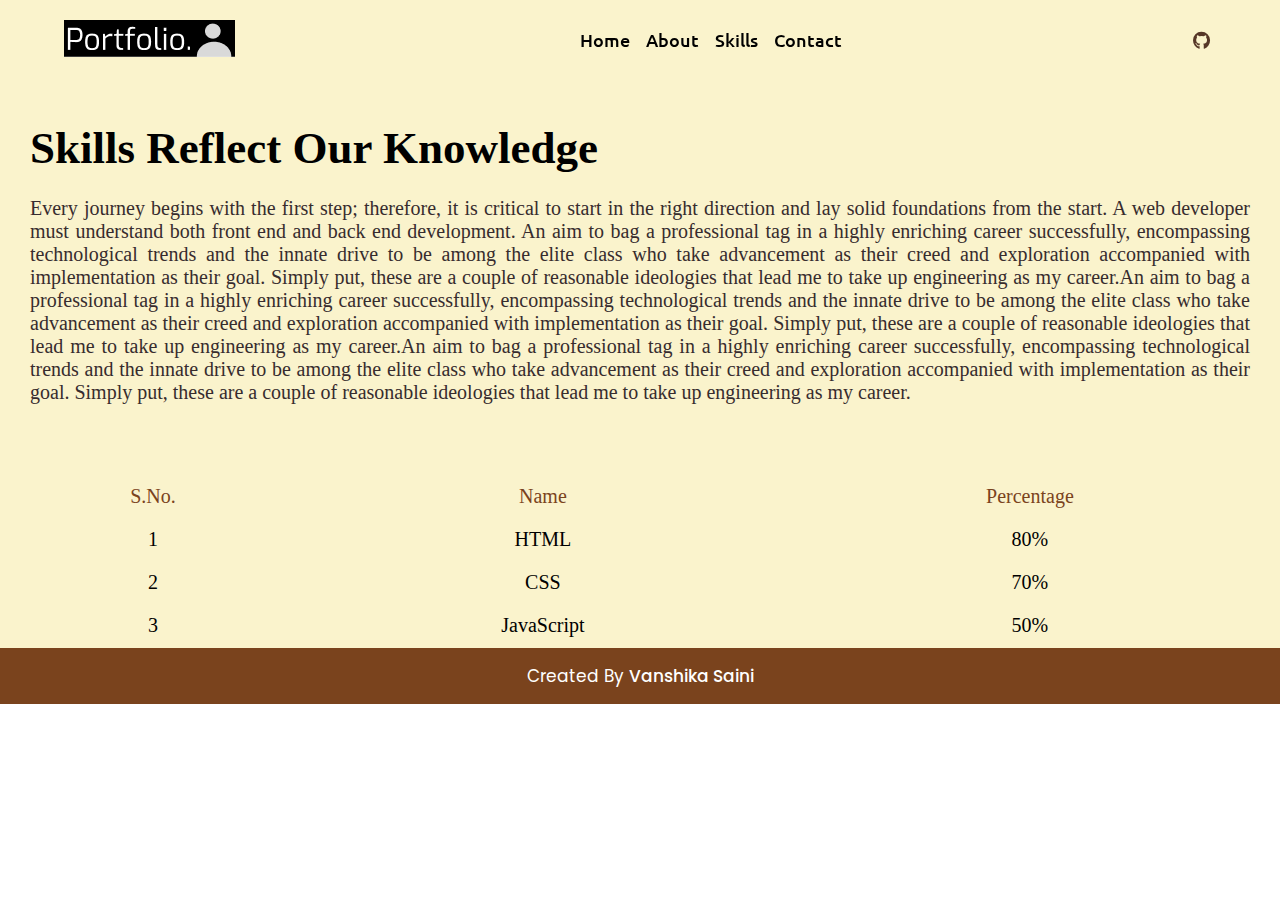
<file: myskill.html>
<!DOCTYPE html>
<html lang="en">
<head>
    <meta charset="UTF-8">
    <meta http-equiv="X-UA-Compatible" content="IE=edge">
    <meta name="viewport" content="width=device-width, initial-scale=1.0">
    <link rel="stylesheet" type="text/css" href="myskill.css" />
    <title>My Skills</title>
    <!-- Fontawesome CDN Link -->
  <link rel="stylesheet" href="https://cdnjs.cloudflare.com/ajax/libs/font-awesome/5.15.2/css/all.min.css" />
  <meta name="viewport" content="width=device-width, initial-scale=1.0">

  <!-- Bootstrap CSS -->
  <link href="https://cdn.jsdelivr.net/npm/bootstrap@5.0.1/dist/css/bootstrap.min.css" rel="stylesheet"
    integrity="sha384-+0n0xVW2eSR5OomGNYDnhzAbDsOXxcvSN1TPprVMTNDbiYZCxYbOOl7+AMvyTG2x" crossorigin="anonymous">
    <style>
		table{
			border-collapse : collapse;
			border-spacing:0;
			width:100%;
			border:1px solid #7a431d ;
		}
		th,td{
		
			font-size: 20px;
			font-weight: 400;
			
			text-align:center;
			padding:10px;
		}
		th{
			color : #7a431d;
		}
		th,tr:nth-child(even){background-color : #FAF3CC;
}

	</style>
</head>


<body>

      <!-- navgaition menu -->
  <nav>
    <div class="navibar">
      <div class="logo"><img src="Screenshot 2023-01-26 154848.png"></div>
      <ul class="menu">
        <li><a href="index.html">Home</a></li>
        <li><a href="about.html">About</a></li>
        <li><a href="myskill.html">Skills</a></li>
        <li><a href="contact.html">Contact</a></li>
        <div class="cancel-btn">
          <i class="fas fa-times"></i>
        </div>
      </ul>
      <div class="media-icons">
        <a href="https://github.com/Vanshika-Saini" target="git"><i class="fab fa-github"></i></a>
      </div>
    </div>
    <div class="menu-btn">
      <i class="fas fa-bars"></i>
    </div>
  </nav>

  

    <!-- My Skill Section (The text in here is just dummy text)-->
  <article class="skills" id="skills">
    <div class="content">
      
      <div class="skills-details">
        <div class="text">
          <div class="topic" style="font-size:30px; text-align:justify"><h2><br>Skills Reflect Our Knowledge</h2></div>
          <br> <div><p style="font-size:20px; text-align:justify"  >Every journey begins with the first step; therefore, it is critical to start in the right direction and lay solid foundations from the start. A web developer must understand both front end and back end development. An aim to bag a professional tag in a highly enriching career successfully, encompassing technological trends and the innate drive to be among the elite 
             class who take advancement as their creed and exploration accompanied with implementation as their goal. Simply put, these are a couple of reasonable ideologies that lead me to take up engineering as my career.An aim to bag a professional tag in a highly enriching career successfully, encompassing technological trends and the innate drive to be among the elite class who take advancement as their creed and exploration accompanied with implementation as their goal. Simply put, these are a couple of reasonable 
             ideologies that lead me to take up engineering as my career.An aim to bag a professional tag in a highly enriching career successfully, encompassing technological trends and the innate drive to be among the elite class who take advancement as their creed and exploration accompanied with implementation as their goal. Simply put, these are a couple of reasonable ideologies that lead me to take up engineering as my career.<br>
          </p></div>
          
        </div>
        
        </div>
      </div>
    </div>
  </article>

  <!--Table Section-->
<div class="table-responsive" >
  
  <table style="width:100%; border-color:#FAF3CC" >
		
		<thead style="text-align:center">
		<tr>
			<th>S.No.</th>
			<th>Name</th>
			<th>Percentage</th>
		</tr>
	</thead>
		<colgroup>
			<col span="3" style ="background-color:#FAF3CC"> 
			<col span="3" style="background-color:#FAF3CC">
		</colgroup> 
	<tbody>
		<tr>
      <td>1</td>
			<td>HTML</td>
			<td>80%</td>
		</tr>
		<tr>
			<td>2</td>
			<td>CSS</td>
			<td>70%</td>
		</tr>
    <tr>
			<td>3</td>
			<td>JavaScript</td>
			<td>50%</td>
		</tr>
		
	</tbody>
	
	</table>
</div>




  <!-- Footer Section-->
  <footer>
    <div class="text">
      <span>Created By <a href="#">Vanshika Saini</a></span>
    </div>
  </footer>

  <!-- JavaScript -->
  <script src="script.js"></script>

  <!-- Option 1: Bootstrap Bundle with Popper -->
  <script src="https://cdn.jsdelivr.net/npm/bootstrap@5.0.1/dist/js/bootstrap.bundle.min.js"
    integrity="sha384-gtEjrD/SeCtmISkJkNUaaKMoLD0//ElJ19smozuHV6z3Iehds+3Ulb9Bn9Plx0x4"
    crossorigin="anonymous"></script>
  <!-- Option 2: Separate Popper and Bootstrap JS -->
  <script src="https://cdn.jsdelivr.net/npm/@popperjs/core@2.9.2/dist/umd/popper.min.js"
    integrity="sha384-IQsoLXl5PILFhosVNubq5LC7Qb9DXgDA9i+tQ8Zj3iwWAwPtgFTxbJ8NT4GN1R8p"
    crossorigin="anonymous"></script>
  <script src="https://cdn.jsdelivr.net/npm/bootstrap@5.0.1/dist/js/bootstrap.min.js"
    integrity="sha384-Atwg2Pkwv9vp0ygtn1JAojH0nYbwNJLPhwyoVbhoPwBhjQPR5VtM2+xf0Uwh9KtT"
    crossorigin="anonymous"></script>

    
</body>
</html>
</file>
<file: style.css>
@import url('https://fonts.googleapis.com/css2?family=Poppins:wght@400;500;600;700&family=Ubuntu:wght@400;500;700&display=swap');
*{
  margin: 0;
  padding: 0;
  box-sizing: border-box;
  text-decoration: none;
  scroll-behavior: smooth;
}

/*Scroll Bar CSS */
::-webkit-scrollbar {
    width: 10px;
}
::-webkit-scrollbar-track {
    background: #f1f1f1;
}
::-webkit-scrollbar-thumb {
    background: #563727;
    border-radius: 12px;
    transition: all 0.3s ease;
}

::-webkit-scrollbar-thumb:hover {
    background: #7a431d;
}
/* navbar*/
nav{
  position: fixed;
  width: 100%;
  padding: 20px 0;
  z-index: 998;
  transition: all 0.3s ease;
  font-family: 'Ubuntu', sans-serif;
}
nav.sticky{
  background: #ffff;
  padding: 13px 0;
}
nav .navibar{
  width: 90%;
  display: flex;
  justify-content: space-between;
  align-items: center;
  margin: auto;
}
nav .navibar .logo a{
  text-decoration: none;
  font-weight: 500;
  font-size: 35px;
  color: #ffff;
}
nav.sticky .navibar .logo a{
  
  color: #372c2e;
}
nav .navibar .menu{
  display: flex;
  position: relative;
}
nav .navibar .menu li{
  list-style: none;
  margin: 0 8px;
}
.navibar .menu a{
  text-decoration: none;
  font-size: 18px;
  font-weight: 500;
  color: #ffff;
  padding: 6px 0;
  transition: all 0.4s ease;
}
.navibar .menu a:hover{
  color: #de9e48;
}
nav.sticky .menu a{
  color: #372c2e;
}
nav.sticky .menu a:hover{
  color: #7a431d;
}
.navibar .media-icons a{
  color: #ffff;
  font-size: 18px;
  margin: 0 6px;
}
nav.sticky .media-icons a{
  color: #372c2e;
}

/* Side Navigation Menu Button*/
nav .menu-btn,
.navibar .menu .cancel-btn{
  position: absolute;
  color: #ffff;
  right: 30px;
  top: 20px;
  font-size: 20px;
  cursor: pointer;
  transition: all 0.3s ease;
  display: none;
}
nav .menu-btn{
  color: #ffff;
}
nav.sticky .menu-btn{
  color: #372c2e;
}
.navibar .menu .menu-btn{
  color: #ffff;
}

/* home article styling */
.home{
  height: 100vh;
  width: 100%;
  font-family: 'Ubuntu', sans-serif;
}
.home .home-content{
  width: 90%;
  height: 100%;
  margin-left: 50px;
  margin-top: 50px;
  display: flex;
  flex-direction: column;
  justify-content: center;
}
.home .text-one{
  position: relative;
  z-index: 1;
  font-size: 25px;
  color: #ffff;
}
.home .text-two{
  position: relative;
  z-index: 1;
  color: #ffff;
  font-size: 75px;
  font-weight: 600;
}
.home .text-three{
  position: relative;
  z-index: 1;
  font-size: 40px;
  margin: 5px 0;
  color: #de9e48;
}
.home .text-four{
  position: relative;
  z-index: 1;
  font-size: 23px;
  margin: 5px 0;
  color: #ffff;
}
.home .button{
  margin: 14px 0;
}
.home .button button{
  position: relative;
  z-index: 1;
  outline: none;
  padding: 8px 16px;
  border-radius: 6px;
  font-size: 25px;
  font-weight: 400;
  background: #de9e48;
  cursor: pointer;
  border: 2px solid transparent;
  transition: all 0.4s ease;
  overflow: hidden;
  z-index: 1;
}
.home .button a{
  text-decoration: none;
  color: #ffff;
}
.home .button button:hover{
  border-color: #de9e48;
  background-color: #ffff;
}
.home .button a:hover{
  color: #7a431d;
}

/* About article*/
article{
  padding-top: 40px;
}
article .content{
  width: 80%;
  margin: 40px auto;
  font-family: 'Poppins', sans-serif;
}
.about .about-details{
  display: flex;
  justify-content: space-between;
  align-items: center;
}
article .title{
  display: flex;
  justify-content: center;
  margin-bottom: 40px;
}
article .title span{
  color: #372c2e;
  font-size: 30px;
  font-weight: 600;
  position: relative;
  padding-bottom: 8px;
}
article .title span::before,
article .title span::after{
  content: '';
  position: absolute;
  height: 3px;
  width: 100%;
  background: #de9e48;
  left: 0;
  bottom: 0;
}
article .title span::after{
  bottom: -7px;
  width: 70%;
  left: 50%;
  transform: translateX(-50%);
}
.about .about-details .left{
  width: 45%;
}
.about .left img{
  height: 600px;
  width: 400px;
  object-fit: cover;
  border-radius: 12px;
}
.about-details .right{
  width: 55%;
}
article  .topic{
  color: #372c2e;
  font-size: 25px;
  font-weight: 500;
  margin-bottom: 10px;
}
.about-details .right p{
  text-align: justify;
  color: #372c2e;
}
article .button{
  margin: 16px 0;
}
article .button button{
  outline: none;
  padding: 8px 16px;
  border-radius: 4px;
  font-size: 25px;
  font-weight: 400;
  background: #563727;
  color: #ffff;
  border: 2px solid transparent;
  cursor: pointer;
  transition: all 0.4s ease;
}
article .button button:hover{
  border-color: #563727;
  background-color: #ffff;
  color: #563727;
}

 /* My Skills */
 .skills{
   background: #faf3cc;
 }
 .skills .content{
   padding: 40px 0;
 }
 .skills .skills-details{
   display: flex;
   justify-content: space-between;
   align-items: center;
 }
 .skills-details .text{
   width: 50%;
 }
 .skills-details p{
   color: #372c2e;
   text-align: justify;
 }
.skills .skills-details .experience{
  display: flex;
  align-items: center;
  margin: 0 10px;
}
.skills-details .boxes{
  width: 45%;
  display: flex;
  flex-wrap: wrap;
  justify-content: space-between;
}
.skills-details .box{
  width: calc(100% / 2 - 20px);
  margin: 20px 0;
}
.skills-details .boxes .topic{
  font-size: 20px;
  color: #7a431d;
}
.skills-details .boxes .per{
  font-size: 60px;
  color: #7a431d;
}

/* My Work */
.work .boxes{
  display: flex;
  flex-wrap: wrap;
  justify-content: space-between;
}
.work .boxes .box{
  margin: 20px 0;
  width: calc(100% / 3 - 20px);
  text-align: center;
  border-radius: 12px;
  padding: 30px 10px;
  box-shadow: 0 5px 10px rgba(0, 0, 0, 0.12);
  cursor: default;
  transition: all 0.4s ease;
}
.work .boxes .box:hover{
  background: #563727;
  color: #ffff;
}
.work .boxes .box .icon{
  height: 50px;
  width: 50px;
  background: #563727;
  border-radius: 50%;
  text-align: center;
  line-height: 50px;
  font-size: 18px;
  color: #ffff;
  margin: 0 auto 10px auto;
  transition: all 0.4s ease;
}
.boxes .box:hover .icon{
  background-color: #ffff;
  color: #563727;
}
.work .boxes .box:hover .topic,
.work .boxes .box:hover p{
  color: #372c2e;
  transition: all 0.4s ease;
}
.work .boxes .box:hover .topic,
.work .boxes .box:hover p{
  color: #ffff;
}
.task_btn a{
  text-decoration: none;
  color: #ffff;
}
.task_btn a:hover{
  color: #563727;
}

/* Contact Me CSS */
.contact{
  background: #faf3cc;
}
.contact .content{
  margin: 0 auto;
  padding: 30px 0;
}
.contact .text{
  width: 80%;
  text-align: center;
  margin: auto;
}

/* Footer*/
footer{
  background: #7a431d;
  padding: 15px 0;
  text-align: center;
  font-family: 'Poppins', sans-serif;
}
footer .text span{
  font-size: 17px;
  font-weight: 400;
  color: #ffff;
}
footer .text span a{
  font-weight: 500;
  color: #ffff;
}
footer .text span a:hover{
  text-decoration: underline;
}

/* Responsive Media Query */
@media (max-width: 1190px) {
  article .content{
    width: 85%;
  }
}
@media (max-width: 1000px) {
  .about .about-details{
    justify-content: center;
    flex-direction: column;
  }
  .about .about-details .left{
    display: flex;
    justify-content: center;
    width: 100%;
  }
  .about-details .right{
    width: 90%;
    margin: 40px 0;
  }
  .work .boxes .box{
    margin: 20px 0;
    width: calc(100% / 2 - 20px);
  }
}
@media (max-width: 900px) {
  .about .left img{
    height: 350px;
    width: 350px;
  }
}

@media (max-width: 750px) {
  nav .navibar{
    width: 90%;
  }
  nav .navibar .menu{
    position: fixed;
    left: -100%;
    top: 0;
    background: #372c2e;
    height: 100vh;
    max-width: 400px;
    width: 100%;
    padding-top: 60px;
    flex-direction: column;
    align-items: center;
    transition: all 0.5s ease;
  }
  .navibar.active .menu{
    left: 0;
  }
  nav .navibar .menu a{
    font-size: 23px;
    display: block;
    color: #ffff;
    margin: 10px 0;
  }
  nav.sticky .menu a:hover{
    color: #7a431d;
  }
  nav .navibar .media-icons{
    display: none;
  }
  nav .menu-btn,
  .navbar .menu .cancel-btn{
    display: block;
  }
  .home .text-two{
    font-size: 65px;
  }
  .home .text-three{
    font-size: 35px;
  }
  .skills .skills-details{
    align-items: center;
    justify-content: center;
    flex-direction: column;
  }
  .skills-details .text{
    width: 100%;
    margin-bottom: 50px;
  }
  .skills-details .boxes{
    justify-content: center;
    align-items: center;
    width: 100%;
  }
  .work .boxes .box{
    margin: 20px 0;
    width: 100%;
  }
  .contact .text{
    width: 100%;
}
}

@media (max-width: 500px){
  .home .text-two{
    font-size: 45px;
  }
  .home .text-three{
    font-size: 23px;
  }
  .skills-details .boxes .per{
    font-size: 50px;
    color: #7a431d;
  }
}
</file>
<file: bg.css>
section{
    position: relative;
    width: 100%;
    height: 100vh;
    background: #372c2e;
    display: flex;
    flex-direction: column;
    overflow: hidden;
}

section .bgrow{
    position: relative;
    top: -150%;
    width: 100%;
    display: flex;
    padding: 10px 0;
    white-space: nowrap;
    font-size: 45px;
    transform: rotate(-30deg);
}

.bgrow i{
    color: rgba(0, 0, 0, 0.5);
    transition: 1s;
    padding: 0 5px;
    user-select: none;
    cursor: default;
}
.bgrow i:hover{
    transition: 0s;
    color: #ffffff;
    text-shadow: 0 0 120px #de9e48;
}

section .bgrow div{
    animation: animate1 60s linear infinite;
    animation-delay: -60s;
}

section .bgrow div:nth-child(2){
    animation: animate2 60s linear infinite;
    animation-delay: -30s;
}

@keyframes animate1{
    0%{
        transform: translateX(100%);
    }
    100%{
        transform: translateX(-100%);
    }
}

@keyframes animate2{
    0%{
        transform: translateX(0%);
    }
    100%{
        transform: translateX(-200%);
    }
}

section .bgrow:nth-child(even) div{
    animation: animate3 60s linear infinite;
    animation-delay: -60s;
}

.section .bgrow:nth-child(even) div:nth-child(2){
    animation: animate4 60s linear infinite;
    animation-delay: -30s;
}

@keyframes animate3{
    0%{
        transform: translateX(-100%);
    }
    100%{
        transform: translateX(100%);
    }
}

@keyframes animate4{
    0%{
        transform: translateX(-200%);
    }
    100%{
        transform: translateX(0%);
    }
}
</file>
<file: about.css>
@import url('https://fonts.googleapis.com/css2?family=Poppins:wght@400;500;600;700&family=Ubuntu:wght@400;500;700&display=swap');

*{
    margin: 0;
    padding: 0;
    box-sizing: border-box;
    text-decoration: none;
    scroll-behavior: smooth;
  }
  
  /*Scroll Bar CSS */
  ::-webkit-scrollbar {
      width: 10px;
  }
  ::-webkit-scrollbar-track {
      background: #f1f1f1;
  }
  ::-webkit-scrollbar-thumb {
      background: #563727;
      border-radius: 12px;
      transition: all 0.3s ease;
  }
  
  ::-webkit-scrollbar-thumb:hover {
      background: #7a431d;
  }
  /* navbar*/
  nav{
    position: fixed;
    width: 100%;
    padding: 20px 0;
    z-index: 998;
    transition: all 0.3s ease;
    font-family: 'Ubuntu', sans-serif;
  }
  nav.sticky{
    background: #fff;
    padding: 13px 0;
  }
  nav .navibar{
    width: 90%;
    display: flex;
    justify-content: space-between;
    align-items: center;
    margin: auto;
  }
  nav .navibar .logo a{
    text-decoration: none;
    font-weight: 500;
    font-size: 35px;
    color: #fff;
  }
  nav.sticky .navibar .logo a{
    
    color: #372c2e;
  }
  nav .navibar .menu{
    display: flex;
    position: relative;
  }
  nav .navibar .menu li{
    list-style: none;
    margin: 0 8px;
  }
  .navibar .menu a{
    text-decoration: none;
    font-size: 18px;
    font-weight: 500;
    color: black;
    padding: 6px 0;
    transition: all 0.4s ease;
  }
  .navibar .menu a:hover{
    color: #de9e48;
  }
  nav.sticky .menu a{
    color: #372c2e;
  }
  nav.sticky .menu a:hover{
    color: #7a431d;
  }
  .navibar .media-icons a{
    color: #563727;
    font-size: 18px;
    margin: 0 6px;
  }
  nav.sticky .media-icons a{
    color: #372c2e;
  }
  
  /* Side Navigation Menu Button*/
  nav .menu-btn,
  .navibar .menu .cancel-btn{
    position: absolute;
    color: #372c2e;
    right: 30px;
    top: 20px;
    font-size: 20px;
    cursor: pointer;
    transition: all 0.3s ease;
    display: none;
  }
  nav .menu-btn{
    color: #372c2e;
  }
  nav.sticky .menu-btn{
    color: #372c2e;
  }
  .navibar .menu .menu-btn{
    color: #372c2e;
  }
  

article{
    padding-top: 40px;
  }
  article .content{
    width: 80%;
    margin: 40px auto;
    font-family: 'Poppins', sans-serif;
  }
  .about .about-details{
    display: flex;
    justify-content: space-between;
    align-items: center;
  }
  article .title{
    display: flex;
    justify-content: center;
    margin-bottom: 40px;
  }
  article .title span{
    color: #372c2e;
    font-size: 30px;
    font-weight: 600;
    position: relative;
    padding-bottom: 8px;
  }
  article .title span::before,
  article .title span::after{
    content: '';
    position: absolute;
    height: 3px;
    width: 100%;
    background: #de9e48;
    left: 0;
    bottom: 0;
  }
  article .title span::after{
    bottom: -7px;
    width: 70%;
    left: 50%;
    transform: translateX(-50%);
  }
  .about .about-details .left{
    width: 45%;
  }
  .about .left img{
    height: 600px;
    width: 400px;
    object-fit: cover;
    border-radius: 12px;
  }
  .about-details .right{
    width: 55%;
  }
  article  .topic{
    color: #372c2e;
    font-size: 25px;
    font-weight: 500;
    margin-bottom: 10px;
  }
  .about-details .right p{
    text-align: justify;
    color: #372c2e;
  }
  article .button{
    margin: 16px 0;
  }
  article .button button{
    outline: none;
    padding: 8px 16px;
    border-radius: 4px;
    font-size: 25px;
    font-weight: 400;
    background: #563727;
    color: #fff;
    border: 2px solid transparent;
    cursor: pointer;
    transition: all 0.4s ease;
  }
  article .button button:hover{
    border-color: #563727;
    background-color: #fff;
    color: #563727;
  }

  /* Footer*/
footer{
    background: #7a431d;
    padding: 15px 0;
    text-align: center;
    font-family: 'Poppins', sans-serif;
  }
  footer .text span{
    font-size: 17px;
    font-weight: 400;
    color: #fff;
  }
  footer .text span a{
    font-weight: 500;
    color: #FFF;
  }
  footer .text span a:hover{
    text-decoration: underline;
  }
  
  /* Responsive Media Query */
  @media (max-width: 1190px) {
    article .content{
      width: 85%;
    }
  }
  @media (max-width: 1000px) {
    .about .about-details{
      justify-content: center;
      flex-direction: column;
    }
    .about .about-details .left{
      display: flex;
      justify-content: center;
      width: 100%;
    }
    .about-details .right{
      width: 90%;
      margin: 40px 0;
    }
    .work .boxes .box{
      margin: 20px 0;
      width: calc(100% / 2 - 20px);
    }
  }
  @media (max-width: 900px) {
    .about .left img{
      height: 350px;
      width: 350px;
    }
  }
  
  @media (max-width: 750px) {
    nav .navibar{
      width: 90%;
    }
    nav .navibar .menu{
      position: fixed;
      left: -100%;
      top: 0;
      background: #372c2e;
      height: 100vh;
      max-width: 400px;
      width: 100%;
      padding-top: 60px;
      flex-direction: column;
      align-items: center;
      transition: all 0.5s ease;
    }
    .navibar.active .menu{
      left: 0;
    }
    nav .navibar .menu a{
      font-size: 23px;
      display: block;
      color: #fff;
      margin: 10px 0;
    }
    nav.sticky .menu a:hover{
      color: #7a431d;
    }
    nav .navibar .media-icons{
      display: none;
    }
    nav .menu-btn,
    .navbar .menu .cancel-btn{
      display: block;
    }
    .home .text-two{
      font-size: 65px;
    }
    .home .text-three{
      font-size: 35px;
    }
    .skills .skills-details{
      align-items: center;
      justify-content: center;
      flex-direction: column;
    }
    .skills-details .text{
      width: 100%;
      margin-bottom: 50px;
    }
    .skills-details .boxes{
      justify-content: center;
      align-items: center;
      width: 100%;
    }
    .work .boxes .box{
      margin: 20px 0;
      width: 100%;
    }
    .contact .text{
      width: 100%;
  }
  }
  
  @media (max-width: 500px){
    .home .text-two{
      font-size: 45px;
    }
    .home .text-three{
      font-size: 23px;
    }
    .skills-details .boxes .per{
      font-size: 50px;
      color: #7a431d;
    }
  }
</file>
<file: contact.css>
@import url('https://fonts.googleapis.com/css2?family=Poppins:wght@400;500;600;700&family=Ubuntu:wght@400;500;700&display=swap');

*{
    margin: 0;
    padding: 0;
    box-sizing: border-box;
    text-decoration: none;
    scroll-behavior: smooth;
  }
  
  /*Scroll Bar CSS */
  ::-webkit-scrollbar {
      width: 10px;
  }
  ::-webkit-scrollbar-track {
      background: #f1f1f1;
  }
  ::-webkit-scrollbar-thumb {
      background: #563727;
      border-radius: 12px;
      transition: all 0.3s ease;
  }
  
  ::-webkit-scrollbar-thumb:hover {
      background: #7a431d;
  }
  /* navbar*/
  nav{
    position: fixed;
    width: 100%;
    padding: 20px 0;
    z-index: 998;
    transition: all 0.3s ease;
    font-family: 'Ubuntu', sans-serif;
  }
  nav.sticky{
    background: #fff;
    padding: 13px 0;
  }
  nav .navibar{
    width: 90%;
    display: flex;
    justify-content: space-between;
    align-items: center;
    margin: auto;
  }
  nav .navibar .logo a{
    text-decoration: none;
    font-weight: 500;
    font-size: 35px;
    color: #fff;
  }
  nav.sticky .navibar .logo a{
    
    color: #372c2e;
  }
  nav .navibar .menu{
    display: flex;
    position: relative;
  }
  nav .navibar .menu li{
    list-style: none;
    margin: 0 8px;
  }
  .navibar .menu a{
    text-decoration: none;
    font-size: 18px;
    font-weight: 500;
    color: black;
    padding: 6px 0;
    transition: all 0.4s ease;
  }
  .navibar .menu a:hover{
    color: #de9e48;
  }
  nav.sticky .menu a{
    color: #372c2e;
  }
  nav.sticky .menu a:hover{
    color: #7a431d;
  }
  .navibar .media-icons a{
    color: #563727;
    font-size: 18px;
    margin: 0 6px;
  }
  nav.sticky .media-icons a{
    color: #372c2e;
  }
  
  /* Side Navigation Menu Button*/
  nav .menu-btn,
  .navibar .menu .cancel-btn{
    position: absolute;
    color: #fff;
    right: 30px;
    top: 20px;
    font-size: 20px;
    cursor: pointer;
    transition: all 0.3s ease;
    display: none;
  }
  nav .menu-btn{
    color: #372c2e;
  }
  nav.sticky .menu-btn{
    color: #372c2e;
  }
  .navibar .menu .menu-btn{
    color: #372c2e;
  }

  article{
    padding-top: 40px;
  }
  article .content{
    width: 80%;
    margin: 40px auto;
    font-family: 'Poppins', sans-serif;
  }
  .about .about-details{
    display: flex;
    justify-content: space-between;
    align-items: center;
  }
  article .title{
    display: flex;
    justify-content: center;
    margin-bottom: 40px;
  }
  article .title span{
    color: #372c2e;
    font-size: 30px;
    font-weight: 600;
    position: relative;
    padding-bottom: 8px;
  }
  article .title span::before,
  article .title span::after{
    content: '';
    position: absolute;
    height: 3px;
    width: 100%;
    background: #de9e48;
    left: 0;
    bottom: 0;
  }
  article .title span::after{
    bottom: -7px;
    width: 70%;
    left: 50%;
    transform: translateX(-50%);
  }
  .about .about-details .left{
    width: 45%;
  }
  .about .left img{
    height: 600px;
    width: 400px;
    object-fit: cover;
    border-radius: 12px;
  }
  .about-details .right{
    width: 55%;
  }
  article  .topic{
    color: #372c2e;
    font-size: 25px;
    font-weight: 500;
    margin-bottom: 10px;
  }
  .about-details .right p{
    text-align: justify;
    color: #372c2e;
  }
  article .button{
    margin: 16px 0;
  }
  article .button button{
    outline: none;
    padding: 8px 16px;
    border-radius: 4px;
    font-size: 25px;
    font-weight: 400;
    background: #563727;
    color: #fff;
    border: 2px solid transparent;
    cursor: pointer;
    transition: all 0.4s ease;
  }
  article .button button:hover{
    border-color: #563727;
    background-color: #fff;
    color: #563727;
  }
  

/* Contact Me CSS */
.contact{
    background: #faf3cc;
  }
  .contact .content{
    margin: 0 auto;
    padding: 30px 0;
  }
  .contact .text{
    width: 80%;
    text-align: center;
    margin: auto;
  }


  /* Footer*/
footer{
    background: #7a431d;
    padding: 15px 0;
    text-align: center;
    font-family: 'Poppins', sans-serif;
  }
  footer .text span{
    font-size: 17px;
    font-weight: 400;
    color: #fff;
  }
  footer .text span a{
    font-weight: 500;
    color: #FFF;
  }
  footer .text span a:hover{
    text-decoration: underline;
  }
  
  /* Responsive Media Query */
  @media (max-width: 1190px) {
    article .content{
      width: 85%;
    }
  }
  @media (max-width: 1000px) {
    .about .about-details{
      justify-content: center;
      flex-direction: column;
    }
    .about .about-details .left{
      display: flex;
      justify-content: center;
      width: 100%;
    }
    .about-details .right{
      width: 90%;
      margin: 40px 0;
    }
    .work .boxes .box{
      margin: 20px 0;
      width: calc(100% / 2 - 20px);
    }
  }
  @media (max-width: 900px) {
    .about .left img{
      height: 350px;
      width: 350px;
    }
  }
  
  @media (max-width: 750px) {
    nav .navibar{
      width: 90%;
    }
    nav .navibar .menu{
      position: fixed;
      left: -100%;
      top: 0;
      background: #372c2e;
      height: 100vh;
      max-width: 400px;
      width: 100%;
      padding-top: 60px;
      flex-direction: column;
      align-items: center;
      transition: all 0.5s ease;
    }
    .navibar.active .menu{
      left: 0;
    }
    nav .navibar .menu a{
      font-size: 23px;
      display: block;
      color: #fff;
      margin: 10px 0;
    }
    nav.sticky .menu a:hover{
      color: #7a431d;
    }
    nav .navibar .media-icons{
      display: none;
    }
    nav .menu-btn,
    .navbar .menu .cancel-btn{
      display: block;
    }
    .home .text-two{
      font-size: 65px;
    }
    .home .text-three{
      font-size: 35px;
    }
    .skills .skills-details{
      align-items: center;
      justify-content: center;
      flex-direction: column;
    }
    .skills-details .text{
      width: 100%;
      margin-bottom: 50px;
    }
    .skills-details .boxes{
      justify-content: center;
      align-items: center;
      width: 100%;
    }
    .work .boxes .box{
      margin: 20px 0;
      width: 100%;
    }
    .contact .text{
      width: 100%;
  }
  }
  
  @media (max-width: 500px){
    .home .text-two{
      font-size: 45px;
    }
    .home .text-three{
      font-size: 23px;
    }
    .skills-details .boxes .per{
      font-size: 50px;
      color: #7a431d;
    }
  }
</file>
<file: myskill.css>
@import url('https://fonts.googleapis.com/css2?family=Poppins:wght@400;500;600;700&family=Ubuntu:wght@400;500;700&display=swap');


*{
    margin: 0;
    padding: 0;
    box-sizing: border-box;
    text-decoration: none;
    scroll-behavior: smooth;
  }
  
  /*Scroll Bar CSS */
  ::-webkit-scrollbar {
      width: 10px;
  }
  ::-webkit-scrollbar-track {
      background: #f1f1f1;
  }
  ::-webkit-scrollbar-thumb {
      background: #563727;
      border-radius: 12px;
      transition: all 0.3s ease;
  }
  
  ::-webkit-scrollbar-thumb:hover {
      background: #7a431d;
  }
  /* navbar*/
  nav{
    position: fixed;
    width: 100%;
    padding: 20px 0;
    z-index: 998;
    transition: all 0.3s ease;
    font-family: 'Ubuntu', sans-serif;
  }
  nav.sticky{
    background: #fff;
    padding: 13px 0;
  }
  nav .navibar{
    width: 90%;
    display: flex;
    justify-content: space-between;
    align-items: center;
    margin: auto;
  }
  nav .navibar .logo a{
    text-decoration: none;
    font-weight: 500;
    font-size: 35px;
    color: #fff;
  }
  nav.sticky .navibar .logo a{
    
    color: #372c2e;
  }
  nav .navibar .menu{
    display: flex;
    position: relative;
  }
  nav .navibar .menu li{
    list-style: none;
    margin: 0 8px;
  }
  .navibar .menu a{
    text-decoration: none;
    font-size: 18px;
    font-weight: 500;
    color: black;
    padding: 6px 0;
    transition: all 0.4s ease;
  }
  .navibar .menu a:hover{
    color: #de9e48;
  }
  nav.sticky .menu a{
    color: #372c2e;
  }
  nav.sticky .menu a:hover{
    color: #7a431d;
  }
  .navibar .media-icons a{
    color: #563727;
    font-size: 18px;
    margin: 0 6px;
  }
  nav.sticky .media-icons a{
    color: #372c2e;
  }
  
  /* Side Navigation Menu Button*/
  nav .menu-btn,
  .navibar .menu .cancel-btn{
    position: absolute;
    color: #fff;
    right: 30px;
    top: 20px;
    font-size: 20px;
    cursor: pointer;
    transition: all 0.3s ease;
    display: none;
  }
  nav .menu-btn{
    color: #372c2e;
  }
  nav.sticky .menu-btn{
    color: #372c2e;
  }
  .navibar .menu .menu-btn{
    color: #372c2e;
  }
  

/* My Skills */
.skills{
    background: #faf3cc;
  }
  .skills .content{
    padding: 40px 0;
  }
  .skills .skills-details{
    display: flex;
    justify-content: space-between;
    align-items: center;
    
  }
  .skills-details .text{
    width: 100%;
    text-align: center;
    font-size: 20px;
    padding: 30px;

  }
  .skills-details p{
    color: #372c2e;
    text-align: justify;
  }
 .skills .skills-details .experience{
   display: flex;
   align-items: center;
   margin: 10px;
 }
 .skills-details .boxes{
   width: 45%;
   display: flex;
   flex-wrap: wrap;
   justify-content: space-between;
 }
 .skills-details .box{
   width: calc(100% / 2 - 20px);
   margin: 20px 0;
 }
 .skills-details .boxes .topic{
   font-size: 20px;
   color: #7a431d;
 }
 .skills-details .boxes .per{
   font-size: 60px;
   color: #7a431d;
 }
 
 /* My Work */
.work .boxes{
    display: flex;
    flex-wrap: wrap;
    justify-content: space-between;
  }
  .work .boxes .box{
    margin: 20px 0;
    width: calc(100% / 3 - 20px);
    text-align: center;
    border-radius: 12px;
    padding: 30px 10px;
    box-shadow: 0 5px 10px rgba(0, 0, 0, 0.12);
    cursor: default;
    transition: all 0.4s ease;
  }
  .work .boxes .box:hover{
    background: #563727;
    color: #fff;
  }
  .work .boxes .box .icon{
    height: 50px;
    width: 50px;
    background: #563727;
    border-radius: 50%;
    text-align: center;
    line-height: 50px;
    font-size: 18px;
    color: #fff;
    margin: 0 auto 10px auto;
    transition: all 0.4s ease;
  }
  .boxes .box:hover .icon{
    background-color: #fff;
    color: #563727;
  }
  .work .boxes .box:hover .topic,
  .work .boxes .box:hover p{
    color: #372c2e;
    transition: all 0.4s ease;
  }
  .work .boxes .box:hover .topic,
  .work .boxes .box:hover p{
    color: #fff;
  }
  .task_btn a{
    text-decoration: none;
    color: #fff;
  }
  .task_btn a:hover{
    color: #563727;
  }

  /* Footer*/
footer{
    background: #7a431d;
    padding: 15px 0;
    text-align: center;
    font-family: 'Poppins', sans-serif;
  }
  footer .text span{
    font-size: 17px;
    font-weight: 400;
    color: #fff;
  }
  footer .text span a{
    font-weight: 500;
    color: #FFF;
  }
  footer .text span a:hover{
    text-decoration: underline;
  }
  
  /* Responsive Media Query */
  @media (max-width: 1190px) {
    article .content{
      width: 85%;
    }
  }
  @media (max-width: 1000px) {
    .about .about-details{
      justify-content: center;
      flex-direction: column;
    }
    .about .about-details .left{
      display: flex;
      justify-content: center;
      width: 100%;
    }
    .about-details .right{
      width: 90%;
      margin: 40px 0;
    }
    .work .boxes .box{
      margin: 20px 0;
      width: calc(100% / 2 - 20px);
    }
  }
  @media (max-width: 900px) {
    .about .left img{
      height: 350px;
      width: 350px;
    }
  }
  
  @media (max-width: 750px) {
    nav .navibar{
      width: 90%;
    }
    nav .navibar .menu{
      position: fixed;
      left: -100%;
      top: 0;
      background: #372c2e;
      height: 100vh;
      max-width: 400px;
      width: 100%;
      padding-top: 60px;
      flex-direction: column;
      align-items: center;
      transition: all 0.5s ease;
    }
    .navibar.active .menu{
      left: 0;
    }
    nav .navibar .menu a{
      font-size: 23px;
      display: block;
      color: #fff;
      margin: 10px 0;
    }
    nav.sticky .menu a:hover{
      color: #7a431d;
    }
    nav .navibar .media-icons{
      display: none;
    }
    nav .menu-btn,
    .navbar .menu .cancel-btn{
      display: block;
    }
    .home .text-two{
      font-size: 65px;
    }
    .home .text-three{
      font-size: 35px;
    }
    .skills .skills-details{
      align-items: center;
      justify-content: center;
      flex-direction: column;
    }
    .skills-details .text{
      width: 100%;
      margin-bottom: 50px;
    }
    .skills-details .boxes{
      justify-content: center;
      align-items: center;
      width: 100%;
    }
    .work .boxes .box{
      margin: 20px 0;
      width: 100%;
    }
    .contact .text{
      width: 100%;
  }
  }
  
  @media (max-width: 500px){
    .home .text-two{
      font-size: 45px;
    }
    .home .text-three{
      font-size: 23px;
    }
    .skills-details .boxes .per{
      font-size: 50px;
      color: #7a431d;
    }
  }
</file>
